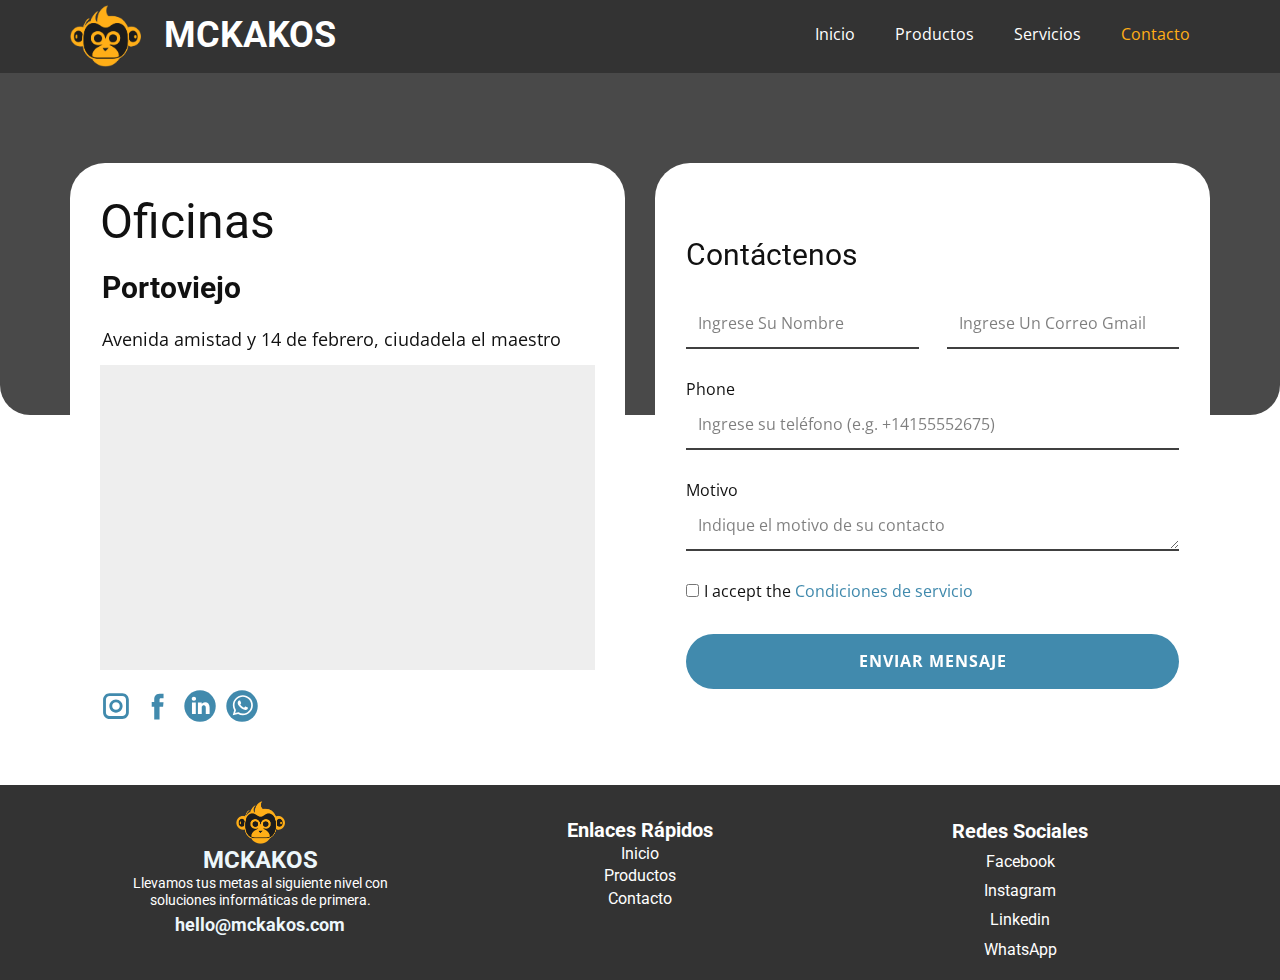
<file: Contacto.html>
<!DOCTYPE html>
<html style="font-size: 16px;" lang="es"><head>
    <meta name="viewport" content="width=device-width, initial-scale=1.0">
    <meta charset="utf-8">
    <meta name="keywords" content="​​​​MCKAKOS">
    <meta name="description" content="">
    <title>Contacto</title>
    <link rel="icon" type="image/x-icon" href="images/mc.ico"> 
    <link rel="stylesheet" href="mckakos.css" media="screen">
<link rel="stylesheet" href="Contacto.css" media="screen">
    <script class="u-script" type="text/javascript" src="jquery.js" defer=""></script>
    <script class="u-script" type="text/javascript" src="mckakos.js" defer=""></script>

    
    
    
    <link id="u-theme-google-font" rel="stylesheet" href="https://fonts.googleapis.com/css?family=Roboto:100,100i,300,300i,400,400i,500,500i,700,700i,900,900i|Open+Sans:300,300i,400,400i,500,500i,600,600i,700,700i,800,800i">
    <link id="u-page-google-font" rel="stylesheet" href="https://fonts.googleapis.com/css?family=Oswald:200,300,400,500,600,700">
    <script type="application/ld+json">{
		"@context": "http://schema.org",
		"@type": "Organization",
		"name": "Copia de pasantias mc"
}</script>
    <meta name="theme-color" content="#418aad">
    <meta property="og:title" content="Contacto">
    <meta property="og:type" content="website">
  <meta data-intl-tel-input-cdn-path="intlTelInput/"></head>
  <body data-path-to-root="./" data-include-products="false" class="u-body u-xl-mode" data-lang="es"><header class="u-clearfix u-grey-80 u-header u-sticky u-sticky-7f66 u-header" id="header"><div class="u-clearfix u-sheet u-sheet-1">
        <img class="u-image u-image-contain u-image-default u-image-1" src="images/mc.png" alt="" data-image-width="753" data-image-height="659">
        <h2 class="u-text u-text-default u-text-1"><b>MCKAKOS</b>
        </h2>
        <nav class="u-menu u-menu-one-level u-offcanvas u-menu-1">
          <div class="menu-collapse" style="font-size: 1rem; letter-spacing: 0px;">
            <a class="u-button-style u-custom-left-right-menu-spacing u-custom-padding-bottom u-custom-text-active-color u-custom-top-bottom-menu-spacing u-hamburger-link u-nav-link u-text-active-palette-1-base u-text-hover-palette-2-base u-hamburger-link-1" href="#">
              <svg class="u-svg-link" viewBox="0 0 24 24"><use xlink:href="#menu-hamburger"></use></svg>
              <svg class="u-svg-content" version="1.1" id="menu-hamburger" viewBox="0 0 16 16" x="0px" y="0px" xmlns:xlink="http://www.w3.org/1999/xlink" xmlns="http://www.w3.org/2000/svg"><g><rect y="1" width="16" height="2"></rect><rect y="7" width="16" height="2"></rect><rect y="13" width="16" height="2"></rect>
</g></svg>
            </a>
          </div>
          <div class="u-custom-menu u-nav-container">
            <ul class="u-nav u-unstyled u-nav-1"><li class="u-nav-item"><a class="u-button-style u-nav-link u-text-active-custom-color-2 u-text-hover-palette-2-base" href="./" style="padding: 10px 20px;">Inicio</a>
</li><li class="u-nav-item"><a class="u-button-style u-nav-link u-text-active-custom-color-2 u-text-hover-palette-2-base" href="Productos.html" style="padding: 10px 20px;">Productos</a>
</li><li class="u-nav-item"><a class="u-button-style u-nav-link u-text-active-custom-color-2 u-text-hover-palette-2-base" href="Servicios.html" style="padding: 10px 20px;">Servicios</a>
</li><li class="u-nav-item"><a class="u-button-style u-nav-link u-text-active-custom-color-2 u-text-hover-palette-2-base" href="Contacto.html" style="padding: 10px 20px;">Contacto</a>
</li></ul>
          </div>
          <div class="u-custom-menu u-nav-container-collapse">
            <div class="u-black u-container-style u-inner-container-layout u-opacity u-opacity-95 u-sidenav">
              <div class="u-inner-container-layout u-sidenav-overflow">
                <div class="u-menu-close"></div>
                <ul class="u-align-center u-nav u-popupmenu-items u-unstyled u-nav-2"><li class="u-nav-item"><a class="u-button-style u-nav-link" href="./">Inicio</a>
</li><li class="u-nav-item"><a class="u-button-style u-nav-link" href="Productos.html">Productos</a>
</li><li class="u-nav-item"><a class="u-button-style u-nav-link" href="Servicios.html">Servicios</a>
</li><li class="u-nav-item"><a class="u-button-style u-nav-link" href="Contacto.html">Contacto</a>
</li></ul>
              </div>
            </div>
            <div class="u-black u-menu-overlay u-opacity u-opacity-70"></div>
          </div>
        </nav>
      </div></header>
    <section class="u-clearfix u-container-align-center u-white u-section-1" id="sec-65b5" data-image-width="1500" data-image-height="1071">
      <div class="u-custom-color-1 u-expanded-width u-radius u-shape u-shape-round u-shape-1"></div>
      <div class="custom-expanded data-layout-selected u-clearfix u-gutter-30 u-layout-wrap u-layout-wrap-1">
        <div class="u-layout">
          <div class="u-layout-row">
            <div class="u-align-left u-container-align-left u-container-style u-layout-cell u-radius u-shape-round u-size-30 u-white u-layout-cell-1" data-animation-name="customAnimationIn" data-animation-duration="1500" data-animation-delay="200">
              <div class="u-container-layout u-container-layout-1">
                <h3 class="u-align-left u-text u-text-default u-text-1">Oficinas</h3>
                <div class="custom-expanded u-layout-grid u-list u-list-1">
                  <div class="u-repeater u-repeater-1">
                    <div class="u-container-align-left u-container-style u-list-item u-repeater-item">
                      <div class="u-container-layout u-similar-container u-valign-bottom u-container-layout-2">
                        <h6 class="u-align-left u-text u-text-default u-text-2">Portoviejo</h6>
                        <p class="u-align-left u-text u-text-default u-text-3"> Avenida amistad y 14 de febrero, ciudadela&nbsp;el&nbsp;maestro&nbsp;<br>
                        </p>
                      </div>
                    </div>
                  </div>
                </div>
                <div class="u-expanded-width u-grey-light-2 u-map u-map-1">
                  <div class="embed-responsive">
                    <iframe class="embed-responsive-item" src="https://maps.google.com/maps?output=embed&amp;key=https://maps.app.goo.gl/UtaLRF2LTBC8VHTr7&amp;q=1%C2%B002'05.9%22S%2080%C2%B027'58.6%22W&amp;z=15&amp;t=m" data-map="[base64]"></iframe>
                  </div>
                </div>
                <div class="u-social-icons u-spacing-10 u-social-icons-1">
                  <a class="u-social-url" title="instagram" target="_blank" href="https://www.instagram.com/mckakos_sas?igsh=MXUxZXloNWVnY2gyeA==">
                    <span class="u-icon u-social-icon u-social-instagram u-text-palette-1-base u-icon-1"><svg class="u-svg-link" preserveAspectRatio="xMidYMin slice" viewBox="0 0 112 112" style=""><use xlink:href="#svg-000e"></use></svg><svg class="u-svg-content" viewBox="0 0 112 112" x="0" y="0" id="svg-000e"><path fill="currentColor" d="M55.9,32.9c-12.8,0-23.2,10.4-23.2,23.2s10.4,23.2,23.2,23.2s23.2-10.4,23.2-23.2S68.7,32.9,55.9,32.9z
	 M55.9,69.4c-7.4,0-13.3-6-13.3-13.3c-0.1-7.4,6-13.3,13.3-13.3s13.3,6,13.3,13.3C69.3,63.5,63.3,69.4,55.9,69.4z"></path><path fill="currentColor" d="M78.2,11H33.5C21,11,10.8,21.3,10.8,33.7v44.7c0,12.6,10.2,22.8,22.7,22.8h44.7c12.6,0,22.7-10.2,22.7-22.7
	V33.7C100.8,21.1,90.6,11,78.2,11z M91,78.4c0,7.1-5.8,12.8-12.8,12.8H33.5c-7.1,0-12.8-5.8-12.8-12.8V33.7
	c0-7.1,5.8-12.8,12.8-12.8h44.7c7.1,0,12.8,5.8,12.8,12.8V78.4z"></path></svg></span>
                  </a>
                  <a class="u-social-url" title="facebook" target="_blank" href="https://m.facebook.com/@mckakosmanabi/?wtsid=rdr_0As21yuRJSAgSSk5o&amp;hr=1">
                    <span class="u-icon u-social-facebook u-social-icon u-text-palette-1-base u-icon-2"><svg class="u-svg-link" preserveAspectRatio="xMidYMin slice" viewBox="0 0 112 112" style=""><use xlink:href="#svg-7ee6"></use></svg><svg class="u-svg-content" viewBox="0 0 112 112" x="0" y="0" id="svg-7ee6"><path fill="currentColor" d="M75.5,28.8H65.4c-1.5,0-4,0.9-4,4.3v9.4h13.9l-1.5,15.8H61.4v45.1H42.8V58.3h-8.8V42.4h8.8V32.2
c0-7.4,3.4-18.8,18.8-18.8h13.8v15.4H75.5z"></path></svg></span>
                  </a>
                  <a class="u-social-url" target="_blank" data-type="LinkedIn" title="LinkedIn" href="https://www.linkedin.com/company/mckakos?originalSubdomain=ec">
                    <span class="u-icon u-social-icon u-social-linkedin u-text-palette-1-base u-icon-3"><svg class="u-svg-link" preserveAspectRatio="xMidYMin slice" viewBox="0 0 112 112" style=""><use xlink:href="#svg-1648"></use></svg><svg class="u-svg-content" viewBox="0 0 112 112" x="0" y="0" id="svg-1648"><circle fill="currentColor" cx="56.1" cy="56.1" r="55"></circle><path fill="#FFFFFF" d="M41.3,83.7H27.9V43.4h13.4V83.7z M34.6,37.9L34.6,37.9c-4.6,0-7.5-3.1-7.5-7c0-4,3-7,7.6-7s7.4,3,7.5,7
      C42.2,34.8,39.2,37.9,34.6,37.9z M89.6,83.7H76.2V62.2c0-5.4-1.9-9.1-6.8-9.1c-3.7,0-5.9,2.5-6.9,4.9c-0.4,0.9-0.4,2.1-0.4,3.3v22.5
      H48.7c0,0,0.2-36.5,0-40.3h13.4v5.7c1.8-2.7,5-6.7,12.1-6.7c8.8,0,15.4,5.8,15.4,18.1V83.7z"></path></svg></span>
                  </a>
                  <a class="u-social-url" target="_blank" data-type="Whatsapp" title="Whatsapp" href="https://wa.me/593992919399">
                    <span class="u-icon u-social-icon u-social-whatsapp u-text-palette-1-base u-icon-4"><svg class="u-svg-link" preserveAspectRatio="xMidYMin slice" viewBox="0 0 112 112" style=""><use xlink:href="#svg-d82f"></use></svg><svg class="u-svg-content" viewBox="0 0 112 112" x="0" y="0" id="svg-d82f"><circle fill="currentColor" cx="56.1" cy="56.1" r="55"></circle><path fill="#FFFFFF" d="M83.8,28.3C77.2,21.7,68.4,18,59,18c-19.3,0-35.1,15.7-35.1,35.1c0,6.2,1.6,12.2,4.7,17.5l-5,18.2L42.2,84
	c5.1,2.8,10.9,4.3,16.8,4.3h0l0,0c19.3,0,35.1-15.7,35.1-35.1C94.1,43.8,90.5,35,83.8,28.3 M59,82.3L59,82.3
	c-5.2,0-10.4-1.4-14.9-4.1l-1.1-0.6l-11,2.9L35,69.8l-0.7-1.1c-2.9-4.6-4.5-10-4.5-15.5C29.8,37,42.9,24,59,24
	c7.8,0,15.1,3,20.6,8.6c5.5,5.5,8.5,12.8,8.5,20.6C88.2,69.2,75.1,82.3,59,82.3 M75,60.5c-0.9-0.4-5.2-2.6-6-2.9
	c-0.8-0.3-1.4-0.4-2,0.4s-2.3,2.9-2.8,3.4c-0.5,0.6-1,0.7-1.9,0.2c-0.9-0.4-3.7-1.4-7.1-4.4c-2.6-2.3-4.4-5.2-4.9-6.1
	c-0.5-0.9-0.1-1.4,0.4-1.8c0.4-0.4,0.9-1,1.3-1.5c0.4-0.5,0.6-0.9,0.9-1.5c0.3-0.6,0.1-1.1-0.1-1.5c-0.2-0.4-2-4.8-2.7-6.5
	c-0.7-1.7-1.4-1.5-2-1.5c-0.5,0-1.1,0-1.7,0c-0.6,0-1.5,0.2-2.3,1.1c-0.8,0.9-3.1,3-3.1,7.3c0,4.3,3.1,8.5,3.6,9.1
	c0.4,0.6,6.2,9.4,15,13.2c2.1,0.9,3.7,1.4,5,1.8c2.1,0.7,4,0.6,5.5,0.3c1.7-0.3,5.2-2.1,5.9-4.2c0.7-2,0.7-3.8,0.5-4.2
	C76.5,61.1,75.9,60.9,75,60.5"></path></svg></span>
                  </a>
                </div>
              </div>
            </div>
            <div class="u-align-center u-container-align-center u-container-style u-layout-cell u-radius u-shape-round u-size-30 u-white u-layout-cell-2" data-animation-name="customAnimationIn" data-animation-duration="1500" data-animation-delay="200" data-animation-direction="">
              <div class="u-container-layout u-container-layout-3">
                <div class="u-align-left u-form u-form-1">
                  <form action="https://forms.nicepagesrv.com/v2/form/process" class="u-clearfix u-form-spacing-28 u-form-vertical u-inner-form" style="padding: 0px;" source="email" name="form">
                    <h3 class="u-form-group u-form-text u-text u-text-4">Contáctenos</h3>
                    <div class="u-form-group u-form-name u-form-partition-factor-2">
                      <label for="name-5a14" class="u-form-control-hidden u-label">Name</label>
                      <input type="text" placeholder="Ingrese Su Nombre" id="name-5a14" name="name" class="u-border-2 u-border-grey-75 u-border-no-left u-border-no-right u-border-no-top u-input u-input-rectangle" required="">
                    </div>
                    <div class="u-form-email u-form-group u-form-partition-factor-2">
                      <label for="email-5a14" class="u-form-control-hidden u-label">Email</label>
                      <input type="email" placeholder="Ingrese Un Correo Gmail" id="email-5a14" name="email" class="u-border-2 u-border-grey-75 u-border-no-left u-border-no-right u-border-no-top u-input u-input-rectangle" required="">
                    </div>
                    <div class="u-form-group u-form-phone u-form-group-4">
                      <label for="phone-838e" class="u-label">Phone</label>
                      <input type="tel" pattern="\+?\d{0,3}[\s\(\-]?([0-9]{2,3})[\s\)\-]?([\s\-]?)([0-9]{3})[\s\-]?([0-9]{2})[\s\-]?([0-9]{2})" placeholder="Ingrese su teléfono (e.g. +14155552675)" id="phone-838e" name="phone" class="u-border-2 u-border-grey-75 u-border-no-left u-border-no-right u-border-no-top u-input u-input-rectangle" required="">
                    </div>
                    <div class="u-form-group u-form-message">
                      <label for="message-5a14" class="u-label">Motivo</label>
                      <textarea placeholder="Indique el motivo de su contacto" rows="1" cols="50" id="message-5a14" name="message" class="u-border-2 u-border-grey-75 u-border-no-left u-border-no-right u-border-no-top u-input u-input-rectangle" required=""></textarea>
                    </div>
                    <div class="u-form-agree u-form-group">
                      <label class="u-field-label" style=""></label>
                      <input type="checkbox" id="agree-5f06" name="agree" class="u-agree-checkbox u-field-input" required="">
                      <label for="agree-5f06" class="u-agree-label u-field-label">I accept the <a class="u-active-none u-border-none u-btn u-button-link u-button-style u-hover-none u-none u-text-palette-1-base u-btn-1" href="#">Condiciones de servicio</a>
                      </label>
                    </div>
                    <div class="u-align-left u-form-group u-form-submit">
                      <a href="#" class="u-active-black u-border-none u-btn u-btn-round u-btn-submit u-button-style u-hover-black u-palette-1-base u-radius-50 u-btn-2">Enviar mensaje</a>
                      <input type="submit" value="submit" class="u-form-control-hidden">
                    </div>
                    <div class="u-form-send-message u-form-send-success"> Thank you! Your message has been sent. </div>
                    <div class="u-form-send-error u-form-send-message"> Unable to send your message. Please fix errors then try again. </div>
                    <input type="hidden" value="" name="recaptchaResponse">
                    <input type="hidden" name="formServices" value="">
                  </form>
                </div>
              </div>
            </div>
          </div>
        </div>
      </div>
    </section>
    
    
    
    <footer class="u-clearfix u-footer u-grey-80" id="footer"><div class="u-clearfix u-sheet u-valign-middle-lg u-valign-middle-md u-valign-middle-sm u-valign-middle-xl u-sheet-1">
      <div class="data-layout-selected u-clearfix u-expanded-width u-layout-wrap u-layout-wrap-1">
        <div class="u-layout">
          <div class="u-layout-row">
            <div class="u-container-style u-layout-cell u-left-cell u-size-20 u-layout-cell-1">
              <div class="u-container-layout u-container-layout-1">
                <img class="u-image u-image-contain u-image-default u-image-1" src="images/mc.png" alt="" data-image-width="753" data-image-height="659">
                <h1 class="u-align-center u-custom-font u-heading-font u-text u-text-1"> MCKAKOS</h1>
                <h4 class="u-align-center u-text u-text-2"> Llevamos tus metas al siguiente nivel con soluciones informáticas de​ primera. </h4>
                <h1 class="u-align-center u-custom-font u-heading-font u-text u-text-default u-text-3"> hello@mckakos.com</h1>
              </div>
            </div>
            <div class="u-container-style u-layout-cell u-size-20 u-layout-cell-2">
              <div class="u-container-layout u-container-layout-2">
                <p class="u-align-center u-custom-font u-heading-font u-text u-text-4"> Enlaces Rápi​dos </p>
                <h4 class="u-align-center u-text u-text-5">
                  <a class="u-active-none u-border-none u-btn u-button-link u-button-style u-hover-none u-none u-text-white u-btn-1" href="./" data-page-id="278213445" title="Inicio"> Inicio</a>
                </h4>
                <h4 class="u-align-center u-text u-text-6">
                  <a class="u-active-none u-border-none u-btn u-button-link u-button-style u-hover-none u-none u-text-white u-btn-2" href="Productos.html" data-page-id="656216629" title="Productos">Productos</a>
                </h4>
                <h4 class="u-align-center u-text u-text-7">
                  <a class="u-active-none u-border-none u-btn u-button-link u-button-style u-hover-none u-none u-text-white u-btn-3" href="Contacto.html" data-page-id="261606028" title="Contacto">Contacto</a>
                </h4>
              </div>
            </div>
            <div class="u-container-style u-layout-cell u-shape-rectangle u-size-20 u-layout-cell-3">
              <div class="u-container-layout u-container-layout-3">
                <p class="u-align-center u-custom-font u-heading-font u-text u-text-8"> Redes Sociales </p>

                <h4 class="u-align-center u-text u-text-10">
                  <a class="u-active-none u-border-none u-btn u-button-link u-button-style u-hover-none u-none u-text-white u-btn-4" href="http://www.facebook.com/mckakosmanabi/" title="http://www.facebook.com/mckakosmanabi/" target="_blank"> Facebook</a>
                </h4>
                <h4 class="u-align-center u-text u-text-10">
                  <a class="u-active-none u-border-none u-btn u-button-link u-button-style u-hover-none u-none u-text-white u-btn-5" href="https://www.instagram.com/mckakos_sas/" title="https://www.instagram.com/mckakos_sas/" target="_blank">&nbsp;​Instagram&nbsp; </a>
                </h4>
                <h4 class="u-align-center u-text u-text-10">
                  <a class="u-active-none u-border-none u-btn u-button-link u-button-style u-hover-none u-none u-text-white u-btn-6" href="https://www.linkedin.com/company/mckakos/about/" title="Linkedin" target="_blank">Linkedin</a>
                </h4>
                <h4 class="u-align-center u-text u-text-10">
                  <a class="u-active-none u-border-none u-btn u-button-link u-button-style u-hover-none u-none u-text-white u-btn-7" href="https://wa.me/593992919399" title="WhatsApp" target="_blank">WhatsApp</a>
              </h4>
                </div>
            </div>
          </div>
        </div>
      </div>
    </div></footer>
  
</body></html>
</file>
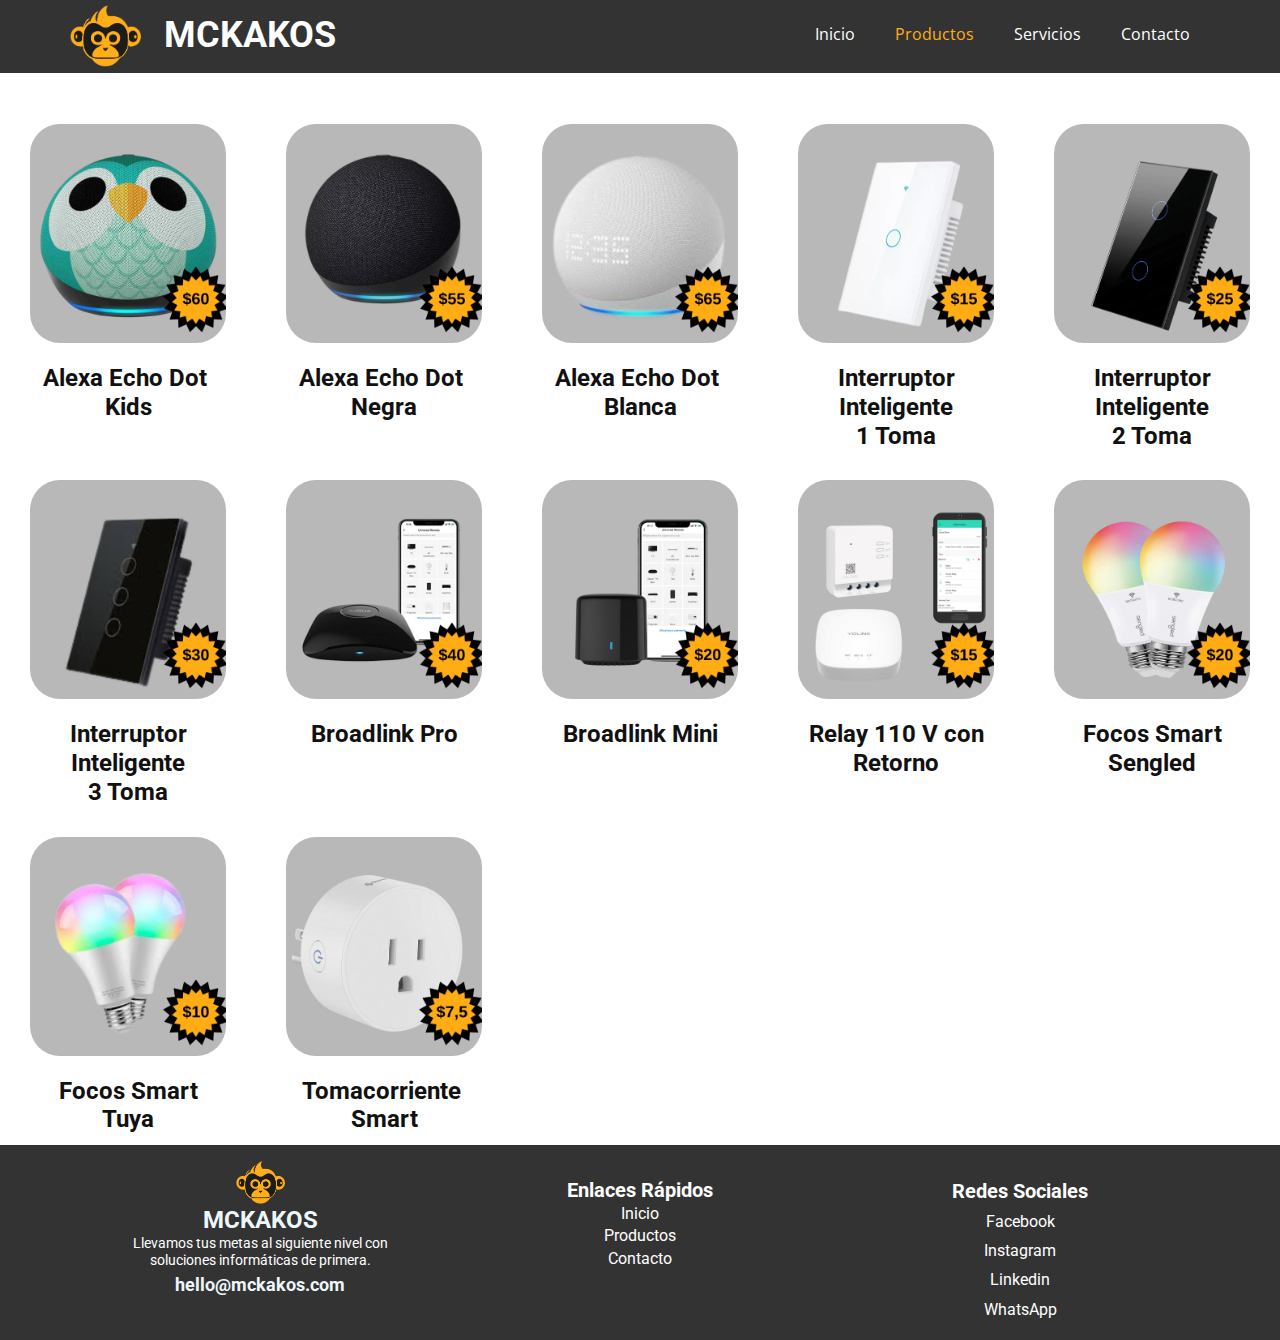
<file: Productos.html>
<!DOCTYPE html>
<html style="font-size: 16px;" lang="es"><head>
    <meta name="viewport" content="width=device-width, initial-scale=1.0">
    <meta charset="utf-8">
    <meta name="keywords" content="Sample Headline">
    <meta name="description" content="">
    <title>Productos</title>
    <link rel="icon" type="image/x-icon" href="images/mc.ico"> 
    <link rel="stylesheet" href="mckakos.css" media="screen">
<link rel="stylesheet" href="Productos.css" media="screen">
    <script class="u-script" type="text/javascript" src="jquery.js" defer=""></script>
    <script class="u-script" type="text/javascript" src="mckakos.js" defer=""></script>

    
    
    
    <link id="u-theme-google-font" rel="stylesheet" href="https://fonts.googleapis.com/css?family=Roboto:100,100i,300,300i,400,400i,500,500i,700,700i,900,900i|Open+Sans:300,300i,400,400i,500,500i,600,600i,700,700i,800,800i">
    <link id="u-page-google-font" rel="stylesheet" href="https://fonts.googleapis.com/css?family=Oswald:200,300,400,500,600,700">
    <script type="application/ld+json">{
		"@context": "http://schema.org",
		"@type": "Organization",
		"name": "Copia de pasantias mc"
}</script>
    <meta name="theme-color" content="#418aad">
    <meta property="og:title" content="Productos">
    <meta property="og:type" content="website">
  <meta data-intl-tel-input-cdn-path="intlTelInput/"></head>
  <body data-path-to-root="./" data-include-products="false" class="u-body u-xl-mode" data-lang="es"><header class="u-clearfix u-grey-80 u-header u-sticky u-sticky-7f66 u-header" id="header"><div class="u-clearfix u-sheet u-sheet-1">
        <img class="u-image u-image-contain u-image-default u-image-1" src="images/mc.png" alt="" data-image-width="753" data-image-height="659">
        <h2 class="u-text u-text-default u-text-1"><b>MCKAKOS</b>
        </h2>
        <nav class="u-menu u-menu-one-level u-offcanvas u-menu-1">
          <div class="menu-collapse" style="font-size: 1rem; letter-spacing: 0px;">
            <a class="u-button-style u-custom-left-right-menu-spacing u-custom-padding-bottom u-custom-text-active-color u-custom-top-bottom-menu-spacing u-hamburger-link u-nav-link u-text-active-palette-1-base u-text-hover-palette-2-base u-hamburger-link-1" href="#">
              <svg class="u-svg-link" viewBox="0 0 24 24"><use xlink:href="#menu-hamburger"></use></svg>
              <svg class="u-svg-content" version="1.1" id="menu-hamburger" viewBox="0 0 16 16" x="0px" y="0px" xmlns:xlink="http://www.w3.org/1999/xlink" xmlns="http://www.w3.org/2000/svg"><g><rect y="1" width="16" height="2"></rect><rect y="7" width="16" height="2"></rect><rect y="13" width="16" height="2"></rect>
</g></svg>
            </a>
          </div>
          <div class="u-custom-menu u-nav-container">
            <ul class="u-nav u-unstyled u-nav-1"><li class="u-nav-item"><a class="u-button-style u-nav-link u-text-active-custom-color-2 u-text-hover-palette-2-base" href="./" style="padding: 10px 20px;">Inicio</a>
</li><li class="u-nav-item"><a class="u-button-style u-nav-link u-text-active-custom-color-2 u-text-hover-palette-2-base" href="Productos.html" style="padding: 10px 20px;">Productos</a>
</li><li class="u-nav-item"><a class="u-button-style u-nav-link u-text-active-custom-color-2 u-text-hover-palette-2-base" href="Servicios.html" style="padding: 10px 20px;">Servicios</a>
</li><li class="u-nav-item"><a class="u-button-style u-nav-link u-text-active-custom-color-2 u-text-hover-palette-2-base" href="Contacto.html" style="padding: 10px 20px;">Contacto</a>
</li></ul>
          </div>
          <div class="u-custom-menu u-nav-container-collapse">
            <div class="u-black u-container-style u-inner-container-layout u-opacity u-opacity-95 u-sidenav">
              <div class="u-inner-container-layout u-sidenav-overflow">
                <div class="u-menu-close"></div>
                <ul class="u-align-center u-nav u-popupmenu-items u-unstyled u-nav-2"><li class="u-nav-item"><a class="u-button-style u-nav-link" href="./">Inicio</a>
</li><li class="u-nav-item"><a class="u-button-style u-nav-link" href="Productos.html">Productos</a>
</li><li class="u-nav-item"><a class="u-button-style u-nav-link" href="Servicios.html">Servicios</a>
</li><li class="u-nav-item"><a class="u-button-style u-nav-link" href="Contacto.html">Contacto</a>
</li></ul>
              </div>
            </div>
            <div class="u-black u-menu-overlay u-opacity u-opacity-70"></div>
          </div>
        </nav>
      </div></header>
    <section class="u-clearfix u-valign-middle-xs u-section-1" id="sec-e9f0">
      <div class="u-expanded-width u-list u-list-1">
        <div class="u-repeater u-repeater-1">
          <div class="u-container-style u-list-item u-repeater-item">
            <div class="u-container-layout u-similar-container u-container-layout-1">
              <img alt="" class="u-expanded-width u-image u-image-round u-radius u-image-1" data-image-width="1080" data-image-height="1080" src="images/SDF13.png">
              <h4 class="u-align-center u-text u-text-default u-text-1">Alexa Echo Dot&nbsp;<br>Kids 
              </h4>
            </div>
          </div>
          <div class="u-container-style u-list-item u-repeater-item">
            <div class="u-container-layout u-similar-container u-container-layout-2">
              <img alt="" class="u-expanded-width u-image u-image-round u-radius u-image-2" data-image-width="1080" data-image-height="1080" src="images/SDF31.png">
              <h4 class="u-align-center u-text u-text-default u-text-2"> Alexa Echo Dot&nbsp;<br>Negra 
              </h4>
            </div>
          </div>
          <div class="u-container-style u-list-item u-repeater-item">
            <div class="u-container-layout u-similar-container u-container-layout-3">
              <img alt="" class="u-expanded-width u-image u-image-round u-radius u-image-3" data-image-width="1080" data-image-height="1080" src="images/SDF21.png">
              <h4 class="u-align-center u-text u-text-default u-text-3"> Alexa Echo Dot&nbsp;<br>Blanca 
              </h4>
            </div>
          </div>
          <div class="u-container-style u-list-item u-repeater-item">
            <div class="u-container-layout u-similar-container u-container-layout-4">
              <img alt="" class="u-expanded-width u-image u-image-round u-radius u-image-4" data-image-width="1080" data-image-height="1080" src="images/SDF92.png">
              <h4 class="u-align-center u-text u-text-default u-text-4">Interruptor Inteligente<br>1 Toma
              </h4>
            </div>
          </div>
          <div class="u-container-style u-list-item u-repeater-item">
            <div class="u-container-layout u-similar-container u-container-layout-5">
              <img alt="" class="u-expanded-width u-image u-image-round u-radius u-image-5" data-image-width="1080" data-image-height="1080" src="images/SDF82.png">
              <h4 class="u-align-center u-text u-text-default u-text-5"> Interruptor Inteligente<br>2 Toma
              </h4>
            </div>
          </div>
          <div class="u-container-style u-list-item u-repeater-item">
            <div class="u-container-layout u-similar-container u-container-layout-6">
              <img alt="" class="u-expanded-width u-image u-image-round u-radius u-image-6" data-image-width="1080" data-image-height="1080" src="images/SDF71.png">
              <h4 class="u-align-center u-text u-text-default u-text-6"> Interruptor Inteligente<br>3 Toma
              </h4>
            </div>
          </div>
          <div class="u-container-style u-list-item u-repeater-item">
            <div class="u-container-layout u-similar-container u-container-layout-7">
              <img alt="" class="u-expanded-width u-image u-image-round u-radius u-image-7" data-image-width="1080" data-image-height="1080" src="images/SDF111.png">
              <h4 class="u-align-center u-text u-text-default u-text-7">Broadlink Pro</h4>
            </div>
          </div>
          <div class="u-container-style u-list-item u-repeater-item">
            <div class="u-container-layout u-similar-container u-container-layout-8">
              <img alt="" class="u-expanded-width u-image u-image-round u-radius u-image-8" data-image-width="1080" data-image-height="1080" src="images/SDF122.png">
              <h4 class="u-align-center u-text u-text-default u-text-8"> Broadlink Mini</h4>
            </div>
          </div>
          <div class="u-container-style u-list-item u-repeater-item">
            <div class="u-container-layout u-similar-container u-container-layout-9">
              <img alt="" class="u-expanded-width u-image u-image-round u-radius u-image-9" data-image-width="1080" data-image-height="1080" src="images/SDF62.png">
              <h4 class="u-align-center u-text u-text-default u-text-9">Relay 110 V con Retorno</h4>
            </div>
          </div>
          <div class="u-container-style u-list-item u-repeater-item">
            <div class="u-container-layout u-similar-container u-container-layout-10">
              <img alt="" class="u-expanded-width u-image u-image-round u-radius u-image-10" data-image-width="1080" data-image-height="1080" src="images/SDF51.png">
              <h4 class="u-align-center u-text u-text-default u-text-10"> Focos Smart<br>Sengled
              </h4>
            </div>
          </div>
          <div class="u-container-style u-list-item u-repeater-item">
            <div class="u-container-layout u-similar-container u-container-layout-11">
              <img alt="" class="u-expanded-width u-image u-image-round u-radius u-image-11" data-image-width="1080" data-image-height="1080" src="images/SDF41.png">
              <h4 class="u-align-center u-text u-text-default u-text-11">Focos Smart<br>Tuya
              </h4>
            </div>
          </div>
          <div class="u-container-style u-list-item u-repeater-item">
            <div class="u-container-layout u-similar-container u-container-layout-12">
              <img alt="" class="u-expanded-width u-image u-image-round u-radius u-image-12" data-image-width="1080" data-image-height="1080" src="images/SDF102.png">
              <h4 class="u-align-center u-text u-text-default u-text-12">Tomacorriente&nbsp;<br>Smart
              </h4>
            </div>
          </div>
        </div>
      </div>
    </section>
    
    
    
    <footer class="u-clearfix u-footer u-grey-80" id="footer"><div class="u-clearfix u-sheet u-valign-middle-lg u-valign-middle-md u-valign-middle-sm u-valign-middle-xl u-sheet-1">
      <div class="data-layout-selected u-clearfix u-expanded-width u-layout-wrap u-layout-wrap-1">
        <div class="u-layout">
          <div class="u-layout-row">
            <div class="u-container-style u-layout-cell u-left-cell u-size-20 u-layout-cell-1">
              <div class="u-container-layout u-container-layout-1">
                <img class="u-image u-image-contain u-image-default u-image-1" src="images/mc.png" alt="" data-image-width="753" data-image-height="659">
                <h1 class="u-align-center u-custom-font u-heading-font u-text u-text-1"> MCKAKOS</h1>
                <h4 class="u-align-center u-text u-text-2"> Llevamos tus metas al siguiente nivel con soluciones informáticas de​ primera. </h4>
                <h1 class="u-align-center u-custom-font u-heading-font u-text u-text-default u-text-3"> hello@mckakos.com</h1>
              </div>
            </div>
            <div class="u-container-style u-layout-cell u-size-20 u-layout-cell-2">
              <div class="u-container-layout u-container-layout-2">
                <p class="u-align-center u-custom-font u-heading-font u-text u-text-4"> Enlaces Rápi​dos </p>
                <h4 class="u-align-center u-text u-text-5">
                  <a class="u-active-none u-border-none u-btn u-button-link u-button-style u-hover-none u-none u-text-white u-btn-1" href="./" data-page-id="278213445" title="Inicio"> Inicio</a>
                </h4>
                <h4 class="u-align-center u-text u-text-6">
                  <a class="u-active-none u-border-none u-btn u-button-link u-button-style u-hover-none u-none u-text-white u-btn-2" href="Productos.html" data-page-id="656216629" title="Productos">Productos</a>
                </h4>
                <h4 class="u-align-center u-text u-text-7">
                  <a class="u-active-none u-border-none u-btn u-button-link u-button-style u-hover-none u-none u-text-white u-btn-3" href="Contacto.html" data-page-id="261606028" title="Contacto">Contacto</a>
                </h4>
              </div>
            </div>
            <div class="u-container-style u-layout-cell u-shape-rectangle u-size-20 u-layout-cell-3">
              <div class="u-container-layout u-container-layout-3">
                <p class="u-align-center u-custom-font u-heading-font u-text u-text-8"> Redes Sociales </p>

                <h4 class="u-align-center u-text u-text-10">
                  <a class="u-active-none u-border-none u-btn u-button-link u-button-style u-hover-none u-none u-text-white u-btn-4" href="http://www.facebook.com/mckakosmanabi/" title="http://www.facebook.com/mckakosmanabi/" target="_blank"> Facebook</a>
                </h4>
                <h4 class="u-align-center u-text u-text-10">
                  <a class="u-active-none u-border-none u-btn u-button-link u-button-style u-hover-none u-none u-text-white u-btn-5" href="https://www.instagram.com/mckakos_sas/" title="https://www.instagram.com/mckakos_sas/" target="_blank">&nbsp;​Instagram&nbsp; </a>
                </h4>
                <h4 class="u-align-center u-text u-text-10">
                  <a class="u-active-none u-border-none u-btn u-button-link u-button-style u-hover-none u-none u-text-white u-btn-6" href="https://www.linkedin.com/company/mckakos/about/" title="Linkedin" target="_blank">Linkedin</a>
                </h4>
                <h4 class="u-align-center u-text u-text-10">
                  <a class="u-active-none u-border-none u-btn u-button-link u-button-style u-hover-none u-none u-text-white u-btn-7" href="https://wa.me/593992919399" title="WhatsApp" target="_blank">WhatsApp</a>
              </h4>
                </div>
            </div>
          </div>
        </div>
      </div>
    </div></footer>
  
</body></html>
</file>
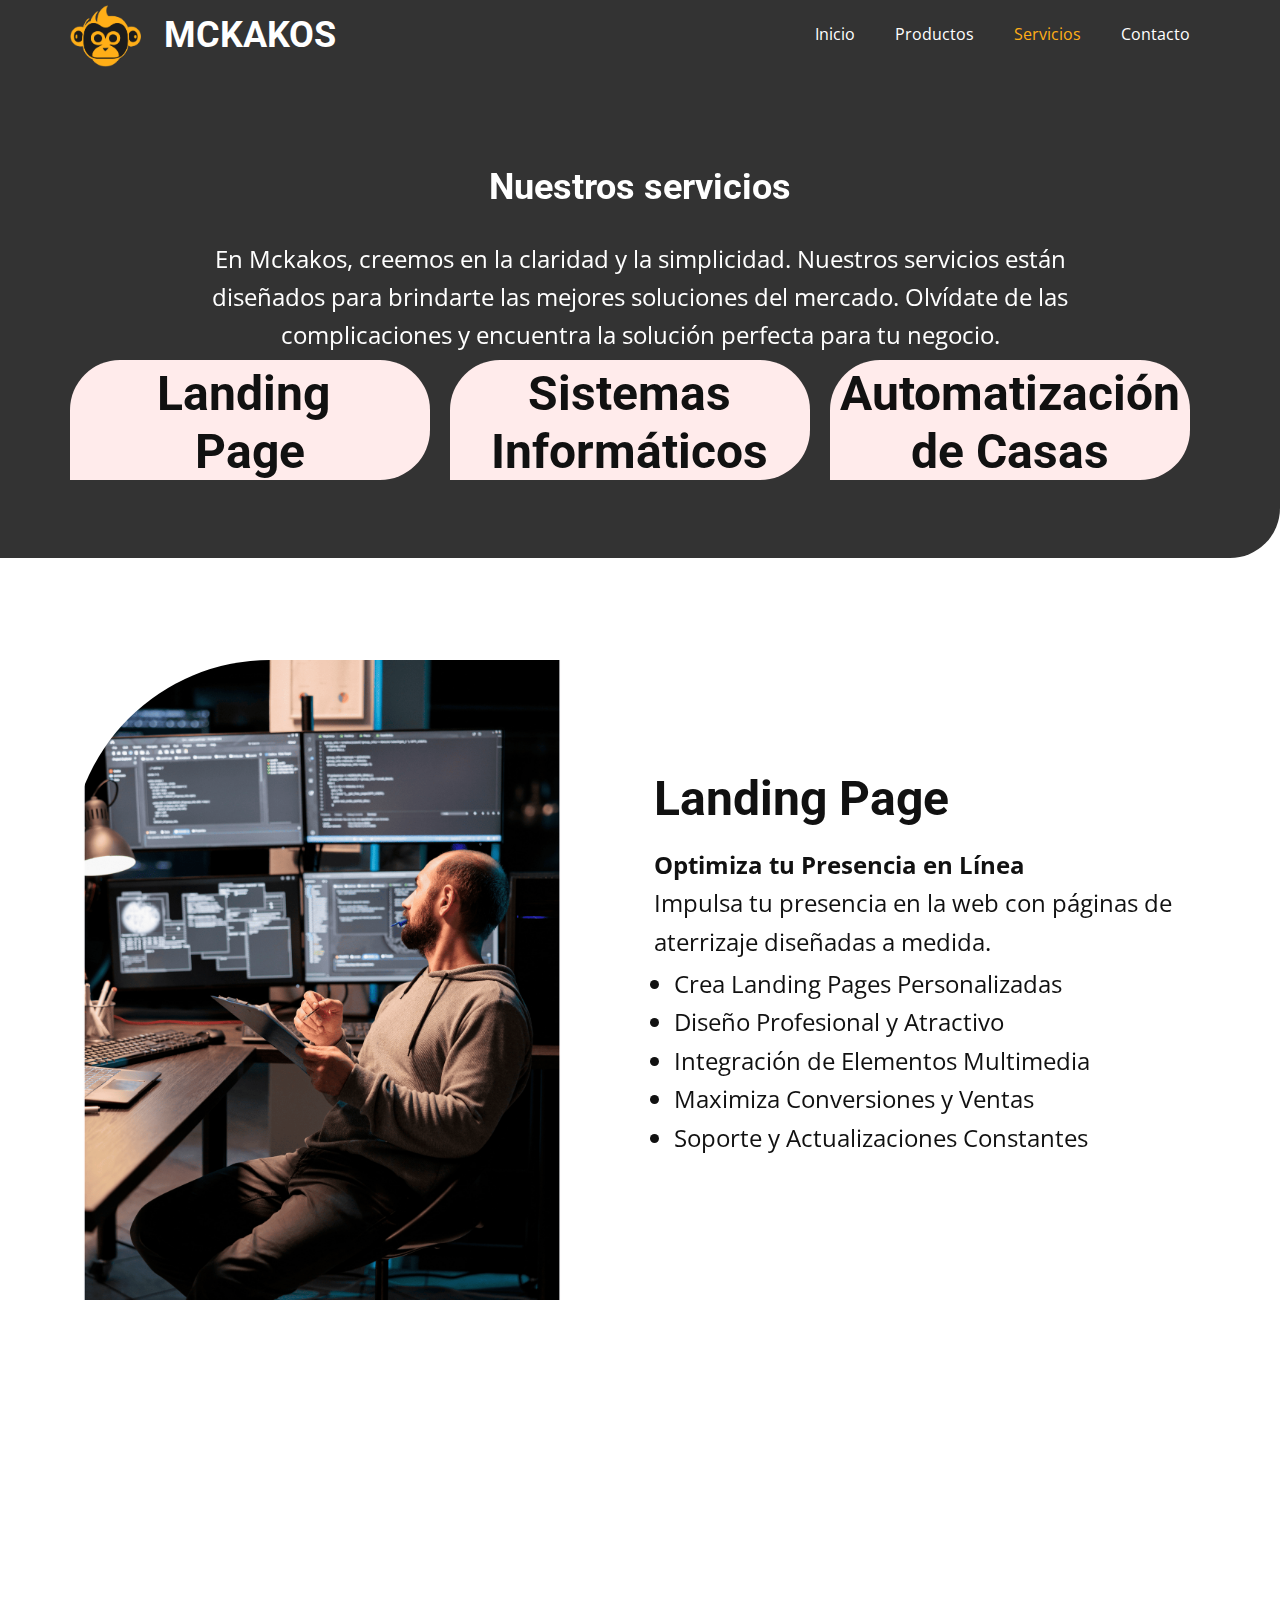
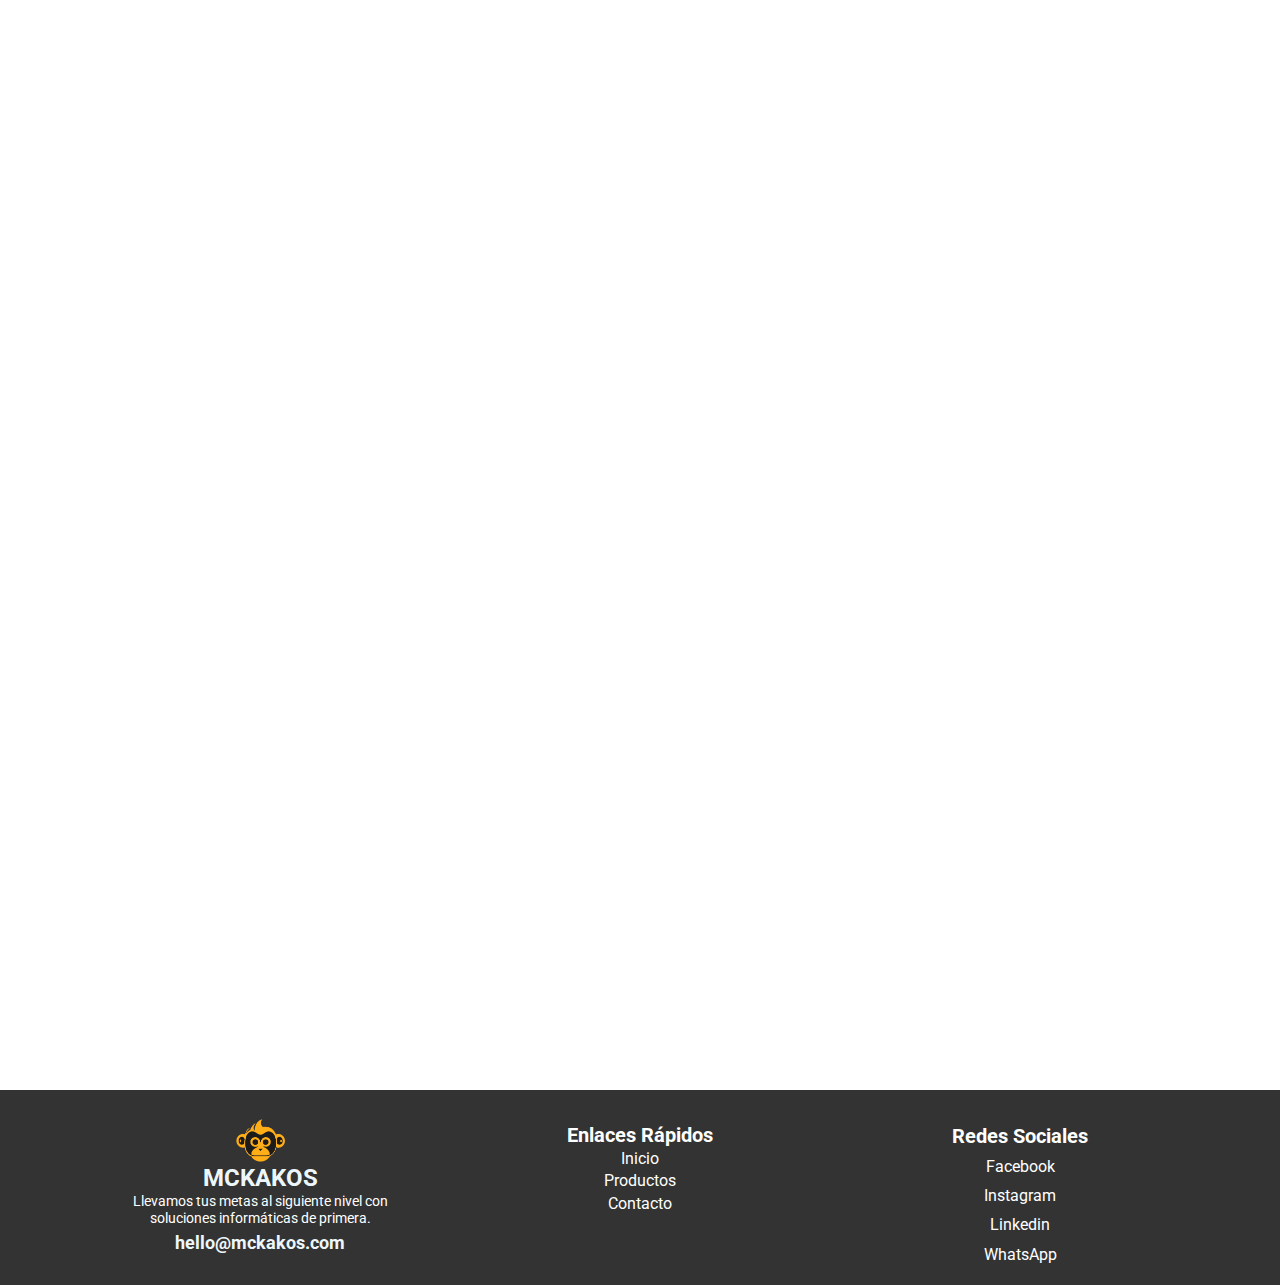
<file: Servicios.html>
<!DOCTYPE html>
<html style="font-size: 16px;" lang="es"><head>
    <meta name="viewport" content="width=device-width, initial-scale=1.0">
    <meta charset="utf-8">
    <meta name="keywords" content="​Transform your health with personalized nutrition plans, ​How It Works, ​90 Day Body &amp;amp; Mind Transformation Program, ​I’m ​Saundra Miers,a nutrition consultant, ​Solution In Easy Steps Successful life, How to Cook Healthy, ​What People Say?, ​The core of my work, ​Be healthy, enjoy life!">
    <meta name="description" content="">
    <title>Servicios</title>
    <link rel="icon" type="image/x-icon" href="images/mc.ico"> 
    <link rel="stylesheet" href="mckakos.css" media="screen">
<link rel="stylesheet" href="Servicios.css" media="screen">
    <script class="u-script" type="text/javascript" src="jquery.js" defer=""></script>
    <script class="u-script" type="text/javascript" src="mckakos.js" defer=""></script>

    
    
    
    
    
    
    <link id="u-theme-google-font" rel="stylesheet" href="https://fonts.googleapis.com/css?family=Roboto:100,100i,300,300i,400,400i,500,500i,700,700i,900,900i|Open+Sans:300,300i,400,400i,500,500i,600,600i,700,700i,800,800i">
    <link id="u-page-google-font" rel="stylesheet" href="https://fonts.googleapis.com/css?family=Oswald:200,300,400,500,600,700">
    <script type="application/ld+json">{
		"@context": "http://schema.org",
		"@type": "Organization",
		"name": "Copia de pasantias mc"
}</script>
    <meta name="theme-color" content="#418aad">
    <meta property="og:title" content="Servicios">
    <meta property="og:type" content="website">
  <meta data-intl-tel-input-cdn-path="intlTelInput/"></head>
  <body data-path-to-root="./" data-include-products="false" class="u-body u-xl-mode" data-lang="es"><header class="u-clearfix u-grey-80 u-header u-sticky u-sticky-7f66 u-header" id="header"><div class="u-clearfix u-sheet u-sheet-1">
        <img class="u-image u-image-contain u-image-default u-image-1" src="images/mc.png" alt="" data-image-width="753" data-image-height="659">
        <h2 class="u-text u-text-default u-text-1"><b>MCKAKOS</b>
        </h2>
        <nav class="u-menu u-menu-one-level u-offcanvas u-menu-1">
          <div class="menu-collapse" style="font-size: 1rem; letter-spacing: 0px;">
            <a class="u-button-style u-custom-left-right-menu-spacing u-custom-padding-bottom u-custom-text-active-color u-custom-top-bottom-menu-spacing u-hamburger-link u-nav-link u-text-active-palette-1-base u-text-hover-palette-2-base u-hamburger-link-1" href="#">
              <svg class="u-svg-link" viewBox="0 0 24 24"><use xlink:href="#menu-hamburger"></use></svg>
              <svg class="u-svg-content" version="1.1" id="menu-hamburger" viewBox="0 0 16 16" x="0px" y="0px" xmlns:xlink="http://www.w3.org/1999/xlink" xmlns="http://www.w3.org/2000/svg"><g><rect y="1" width="16" height="2"></rect><rect y="7" width="16" height="2"></rect><rect y="13" width="16" height="2"></rect>
</g></svg>
            </a>
          </div>
          <div class="u-custom-menu u-nav-container">
            <ul class="u-nav u-unstyled u-nav-1"><li class="u-nav-item"><a class="u-button-style u-nav-link u-text-active-custom-color-2 u-text-hover-palette-2-base" href="./" style="padding: 10px 20px;">Inicio</a>
</li><li class="u-nav-item"><a class="u-button-style u-nav-link u-text-active-custom-color-2 u-text-hover-palette-2-base" href="Productos.html" style="padding: 10px 20px;">Productos</a>
</li><li class="u-nav-item"><a class="u-button-style u-nav-link u-text-active-custom-color-2 u-text-hover-palette-2-base" href="Servicios.html" style="padding: 10px 20px;">Servicios</a>
</li><li class="u-nav-item"><a class="u-button-style u-nav-link u-text-active-custom-color-2 u-text-hover-palette-2-base" href="Contacto.html" style="padding: 10px 20px;">Contacto</a>
</li></ul>
          </div>
          <div class="u-custom-menu u-nav-container-collapse">
            <div class="u-black u-container-style u-inner-container-layout u-opacity u-opacity-95 u-sidenav">
              <div class="u-inner-container-layout u-sidenav-overflow">
                <div class="u-menu-close"></div>
                <ul class="u-align-center u-nav u-popupmenu-items u-unstyled u-nav-2"><li class="u-nav-item"><a class="u-button-style u-nav-link" href="./">Inicio</a>
</li><li class="u-nav-item"><a class="u-button-style u-nav-link" href="Productos.html">Productos</a>
</li><li class="u-nav-item"><a class="u-button-style u-nav-link" href="Servicios.html">Servicios</a>
</li><li class="u-nav-item"><a class="u-button-style u-nav-link" href="Contacto.html">Contacto</a>
</li></ul>
              </div>
            </div>
            <div class="u-black u-menu-overlay u-opacity u-opacity-70"></div>
          </div>
        </nav>
      </div></header>
    <section class="u-clearfix u-section-1" id="carousel_a808">
      <div class="u-container-style u-expanded-width u-grey-80 u-group u-radius u-shape-round u-group-1" data-animation-name="flipIn" data-animation-duration="1500" data-animation-delay="0" data-animation-direction="X">
        <div class="u-container-layout u-valign-top-sm u-valign-top-xs u-container-layout-1">
          <h2 class="u-align-center u-text u-text-default-md u-text-default-sm u-text-default-xs u-text-1"><b>Nuestros servicios</b>
          </h2>
          <p class="u-align-center u-text u-text-2"> En
Mckakos, creemos en la claridad y la simplicidad. Nuestros servicios están
diseñados para brindarte las mejores soluciones del mercado. Olvídate de las
complicaciones y encuentra la solución perfecta para tu negocio. <br>
          </p>
        </div>
      </div>
      <div class="u-list u-list-1">
        <div class="u-repeater u-repeater-1">
          <div class="u-container-style u-list-item u-palette-2-light-3 u-radius u-repeater-item u-shape-round u-list-item-1" data-animation-name="customAnimationIn" data-animation-duration="1500" data-animation-delay="500">
            <div class="u-container-layout u-similar-container u-container-layout-2">
              <h3 class="u-align-center u-text u-text-3"><b>Landing&nbsp;<br>Page</b>
              </h3>
            </div>
          </div>
          <div class="u-container-style u-list-item u-palette-2-light-3 u-radius u-repeater-item u-shape-round u-list-item-1" data-animation-name="customAnimationIn" data-animation-duration="1500" data-animation-delay="500">
            <div class="u-container-layout u-similar-container u-container-layout-2">
              <h3 class="u-align-center u-text u-text-3"><b>Sistemas Informáticos</b>
              </h3>
            </div>
          </div>
          <div class="u-container-style u-list-item u-palette-2-light-3 u-radius u-repeater-item u-shape-round u-list-item-1" data-animation-name="customAnimationIn" data-animation-duration="1500" data-animation-delay="500">
            <div class="u-container-layout u-similar-container u-container-layout-2">
              <h3 class="u-align-center u-text u-text-3"><b>Automatización de Casas</b>
              </h3>
            </div>
          </div>
        </div>
      </div>
    </section>
    <section class="u-clearfix u-container-align-center u-section-2" id="sec-7292">
      <div class="u-clearfix u-sheet u-valign-bottom u-sheet-1">
        <div class="data-layout-selected u-clearfix u-expanded-width u-layout-wrap u-layout-wrap-1">
          <div class="u-layout">
            <div class="u-layout-row">
              <div class="u-container-style u-layout-cell u-radius u-shape-round u-size-30 u-layout-cell-1">
                <div class="u-container-layout u-valign-top u-container-layout-1">
                  <img class="custom-expanded u-image u-image-round u-radius u-image-1" src="images/akumanoborrar.png" alt="" data-image-width="1414" data-image-height="2000" data-animation-name="flipIn" data-animation-duration="1500" data-animation-delay="0" data-animation-direction="X">
                </div>
              </div>
              <div class="u-container-style u-layout-cell u-shape-rectangle u-size-30 u-layout-cell-2" data-animation-name="customAnimationIn" data-animation-duration="1500" data-animation-delay="500">
                <div class="u-container-layout u-valign-middle u-container-layout-2">
                  <h2 class="u-align-left u-text u-text-default u-text-1"><b>Landing Page</b>
                  </h2>
                  <p class="u-align-left u-text u-text-2"> Optimiza tu Presencia en Línea</p>
                  <p class="u-align-left u-text u-text-3">Impulsa tu presencia en la web con páginas de aterrizaje diseñadas a medida.<br>
                  </p>
                  <ul class="u-align-left u-text u-text-4">
                    <li>Crea Landing Pages Personalizadas</li>
                    <li>Diseño Profesional y Atractivo</li>
                    <li>Integración de Elementos Multimedia</li>
                    <li>Maximiza Conversiones y Ventas</li>
                    <li>Soporte y Actualizaciones Constantes</li>
                  </ul>
                </div>
              </div>
            </div>
          </div>
        </div>
      </div>
    </section>
    <section class="u-clearfix u-container-align-center u-section-3" id="sec-a9be">
      <div class="u-clearfix u-sheet u-sheet-1">
        <div class="data-layout-selected u-clearfix u-expanded-width u-layout-wrap u-layout-wrap-1">
          <div class="u-layout">
            <div class="u-layout-row">
              <div class="u-container-style u-layout-cell u-shape-rectangle u-size-30 u-layout-cell-1" data-animation-name="customAnimationIn" data-animation-duration="1500" data-animation-delay="500">
                <div class="u-container-layout u-container-layout-1">
                  <h2 class="u-align-left u-text u-text-default u-text-1"><b>Sistemas Informáticos</b>
                  </h2>
                  <p class="u-align-left u-text u-text-2"> Potencia tu Eficiencia Laboral </p>
                  <p class="u-align-left u-text u-text-3"> Transforma tus procesos
empresariales con soluciones informáticas a medida. <br>
                  </p>
                  <ul class="u-align-left u-text u-text-4">
                    <li> Análisis
y Diseño Personalizado de Sistemas</li>
                    <li> Desarrollo
de Aplicaciones Web y Móviles</li>
                    <li> Integración
de Bases de Datos y API</li>
                    <li> Seguridad
y Protección de Datos</li>
                    <li> Soporte
y Mantenimiento Continuo</li>
                  </ul>
                </div>
              </div>
              <div class="u-container-style u-layout-cell u-radius u-shape-round u-size-30 u-layout-cell-2">
                <div class="u-container-layout u-valign-top u-container-layout-2">
                  <img class="custom-expanded u-image u-image-round u-radius u-image-1" src="images/akumanoborrar1.png" alt="" data-image-width="1414" data-image-height="2000" data-animation-name="flipIn" data-animation-duration="1500" data-animation-delay="0" data-animation-direction="X">
                </div>
              </div>
            </div>
          </div>
        </div>
      </div>
    </section>
    <section class="u-clearfix u-section-4" id="sec-ebae">
      <div class="u-clearfix u-sheet u-sheet-1">
        <div class="custom-expanded data-layout-selected u-align-center u-clearfix u-layout-wrap u-layout-wrap-1">
          <div class="u-layout">
            <div class="u-layout-row">
              <div class="u-container-style u-layout-cell u-radius u-shape-round u-size-29 u-layout-cell-1">
                <div class="u-container-layout u-container-layout-1">
                  <img class="custom-expanded u-image u-image-round u-radius u-image-1" src="images/akumanoborrar2.png" alt="" data-image-width="1414" data-image-height="2000" data-animation-name="flipIn" data-animation-duration="1500" data-animation-delay="0" data-animation-direction="X">
                </div>
              </div>
              <div class="u-container-style u-layout-cell u-shape-rectangle u-size-31 u-layout-cell-2" data-animation-name="customAnimationIn" data-animation-duration="1500" data-animation-delay="500">
                <div class="u-container-layout u-container-layout-2">
                  <h2 class="u-align-left u-text u-text-default u-text-1"><b>Automatización de Casas</b>
                  </h2>
                  <p class="u-align-left u-text u-text-2"> Vive la Casa Inteligente del
Futuro </p>
                  <p class="u-align-left u-text u-text-3"> Haz tu hogar más inteligente con
soluciones de automatización a medida. <br>
                  </p>
                  <ul class="u-align-left u-text u-text-4">
                    <li> Personalización
de Sistemas para el Hogar</li>
                    <li> Control Centralizado de Dispositivos</li>
                    <li>Automatización de Luces, Climatización y Seguridad</li>
                    <li> Integración de Asistentes Virtuales</li>
                    <li>Tranquilidad y Eficiencia en tu Espacio Vital</li>
                  </ul>
                </div>
              </div>
            </div>
          </div>
        </div>
      </div>
    </section>
    
    
    
    <footer class="u-clearfix u-footer u-grey-80" id="footer"><div class="u-clearfix u-sheet u-valign-middle-lg u-valign-middle-md u-valign-middle-sm u-valign-middle-xl u-sheet-1">
      <div class="data-layout-selected u-clearfix u-expanded-width u-layout-wrap u-layout-wrap-1">
        <div class="u-layout">
          <div class="u-layout-row">
            <div class="u-container-style u-layout-cell u-left-cell u-size-20 u-layout-cell-1">
              <div class="u-container-layout u-container-layout-1">
                <img class="u-image u-image-contain u-image-default u-image-1" src="images/mc.png" alt="" data-image-width="753" data-image-height="659">
                <h1 class="u-align-center u-custom-font u-heading-font u-text u-text-1"> MCKAKOS</h1>
                <h4 class="u-align-center u-text u-text-2"> Llevamos tus metas al siguiente nivel con soluciones informáticas de​ primera. </h4>
                <h1 class="u-align-center u-custom-font u-heading-font u-text u-text-default u-text-3"> hello@mckakos.com</h1>
              </div>
            </div>
            <div class="u-container-style u-layout-cell u-size-20 u-layout-cell-2">
              <div class="u-container-layout u-container-layout-2">
                <p class="u-align-center u-custom-font u-heading-font u-text u-text-4"> Enlaces Rápi​dos </p>
                <h4 class="u-align-center u-text u-text-5">
                  <a class="u-active-none u-border-none u-btn u-button-link u-button-style u-hover-none u-none u-text-white u-btn-1" href="./" data-page-id="278213445" title="Inicio"> Inicio</a>
                </h4>
                <h4 class="u-align-center u-text u-text-6">
                  <a class="u-active-none u-border-none u-btn u-button-link u-button-style u-hover-none u-none u-text-white u-btn-2" href="Productos.html" data-page-id="656216629" title="Productos">Productos</a>
                </h4>
                <h4 class="u-align-center u-text u-text-7">
                  <a class="u-active-none u-border-none u-btn u-button-link u-button-style u-hover-none u-none u-text-white u-btn-3" href="Contacto.html" data-page-id="261606028" title="Contacto">Contacto</a>
                </h4>
              </div>
            </div>
            <div class="u-container-style u-layout-cell u-shape-rectangle u-size-20 u-layout-cell-3">
              <div class="u-container-layout u-container-layout-3">
                <p class="u-align-center u-custom-font u-heading-font u-text u-text-8"> Redes Sociales </p>

                <h4 class="u-align-center u-text u-text-10">
                  <a class="u-active-none u-border-none u-btn u-button-link u-button-style u-hover-none u-none u-text-white u-btn-4" href="http://www.facebook.com/mckakosmanabi/" title="http://www.facebook.com/mckakosmanabi/" target="_blank"> Facebook</a>
                </h4>
                <h4 class="u-align-center u-text u-text-10">
                  <a class="u-active-none u-border-none u-btn u-button-link u-button-style u-hover-none u-none u-text-white u-btn-5" href="https://www.instagram.com/mckakos_sas/" title="https://www.instagram.com/mckakos_sas/" target="_blank">&nbsp;​Instagram&nbsp; </a>
                </h4>
                <h4 class="u-align-center u-text u-text-10">
                  <a class="u-active-none u-border-none u-btn u-button-link u-button-style u-hover-none u-none u-text-white u-btn-6" href="https://www.linkedin.com/company/mckakos/about/" title="Linkedin" target="_blank">Linkedin</a>
                </h4>
                <h4 class="u-align-center u-text u-text-10">
                  <a class="u-active-none u-border-none u-btn u-button-link u-button-style u-hover-none u-none u-text-white u-btn-7" href="https://wa.me/593992919399" title="WhatsApp" target="_blank">WhatsApp</a>
              </h4>
                </div>
            </div>
          </div>
        </div>
      </div>
    </div></footer>
  
</body></html>
</file>
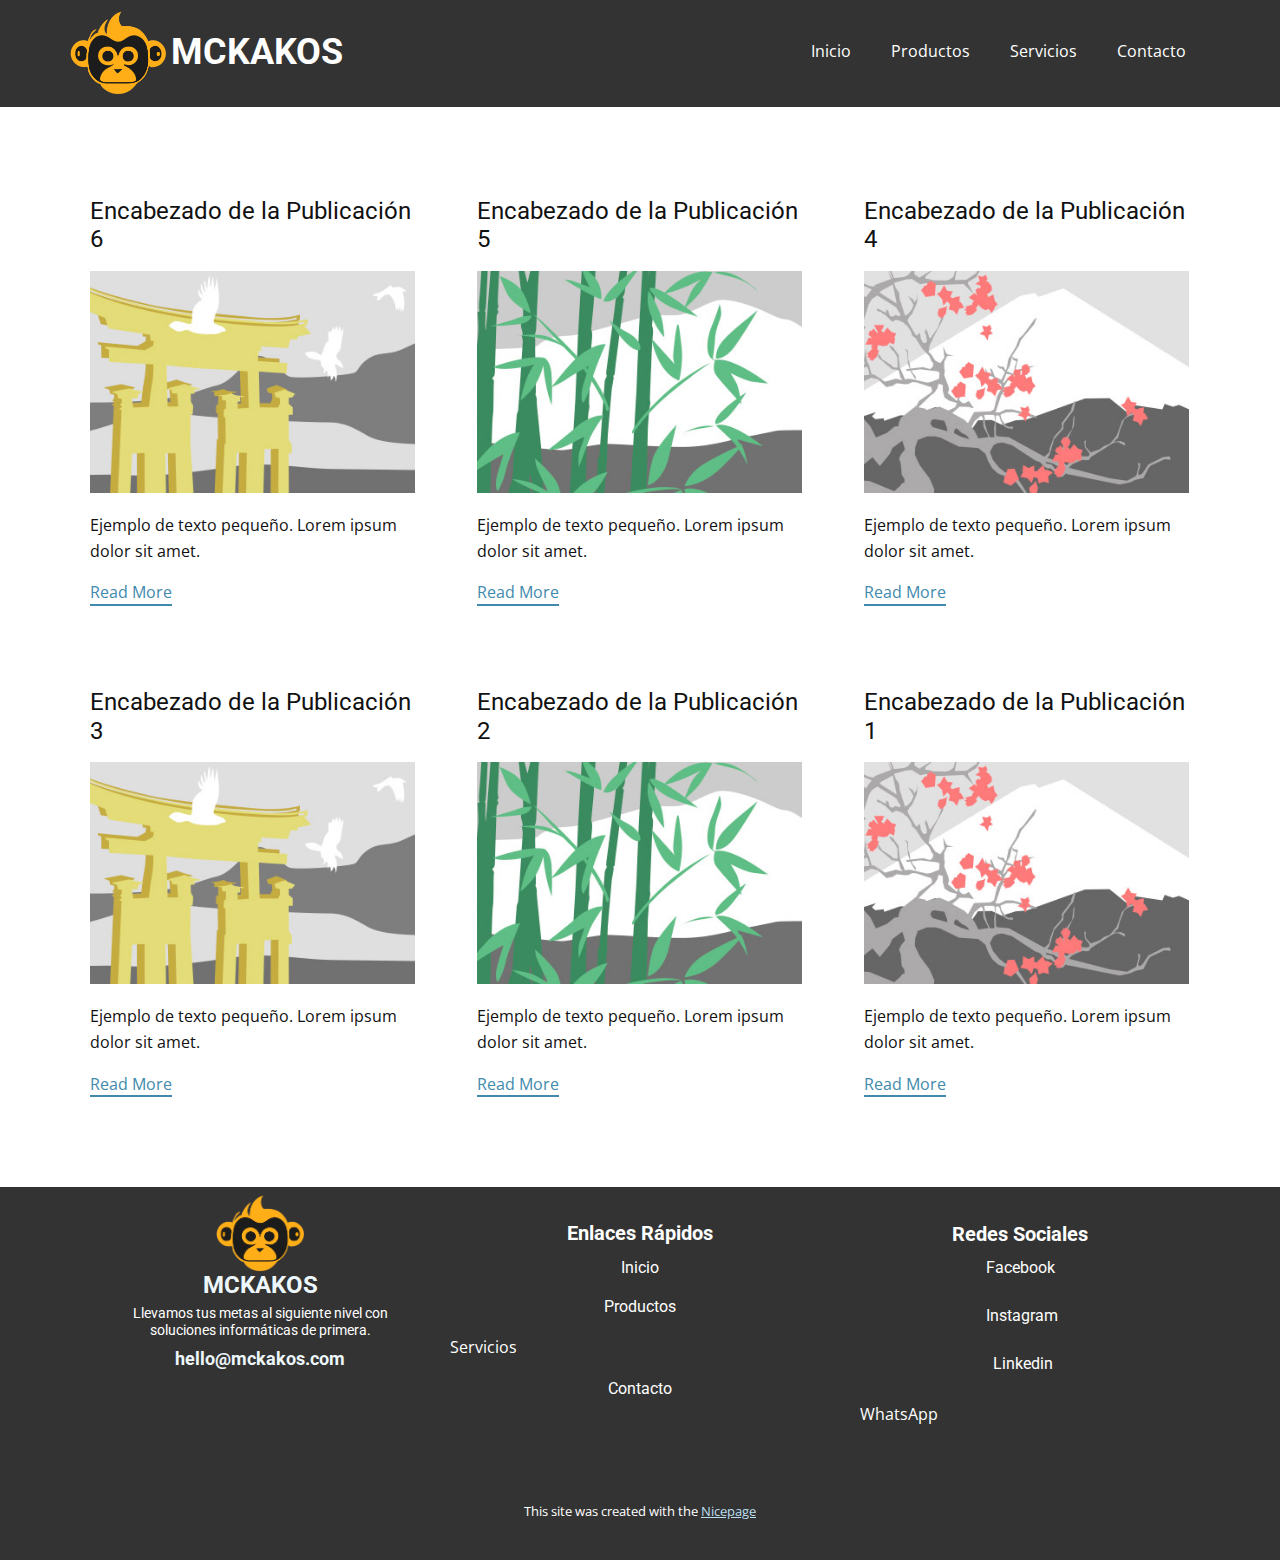
<file: blog/blog.html>
<!DOCTYPE html>
<html style="font-size: 16px;" lang="es"><head>
    <meta name="viewport" content="width=device-width, initial-scale=1.0">
    <meta charset="utf-8">
    <meta name="keywords" content="​​​​MCKAKOS, ​MCKAKOS, ​​hello@mckakos.com">
    <meta name="description" content="">
    <title>Blog</title>
    <link rel="stylesheet" href="../nicepage.css" media="screen">
<link rel="stylesheet" href="../Blog-Template.css" media="screen">
    <script class="u-script" type="text/javascript" src="../jquery.js" defer=""></script>
    <script class="u-script" type="text/javascript" src="../nicepage.js" defer=""></script>
    <meta name="generator" content="Nicepage 7.5.2, nicepage.com">
    
    
    
    <link id="u-theme-google-font" rel="stylesheet" href="https://fonts.googleapis.com/css?family=Roboto:100,100i,300,300i,400,400i,500,500i,700,700i,900,900i|Open+Sans:300,300i,400,400i,500,500i,600,600i,700,700i,800,800i">
    <link id="u-page-google-font" rel="stylesheet" href="https://fonts.googleapis.com/css?family=Oswald:200,300,400,500,600,700">
    <script type="application/ld+json">{
		"@context": "http://schema.org",
		"@type": "Organization",
		"name": "Copia de pasantias mc"
}</script>
    <meta name="theme-color" content="#418aad">
  <meta data-intl-tel-input-cdn-path="intlTelInput/"></head>
  <body data-path-to-root="../" data-include-products="false" class="u-body u-xl-mode" data-lang="es"><header class="u-clearfix u-grey-80 u-header u-sticky u-sticky-7f66 u-header" id="header"><div class="u-clearfix u-sheet u-sheet-1">
        <img class="u-image u-image-contain u-image-default u-image-1" src="../images/mc.png" alt="" data-image-width="753" data-image-height="659">
        <h2 class="u-text u-text-default u-text-1"><b>MCKAKOS</b>
        </h2>
        <nav class="u-menu u-menu-one-level u-offcanvas u-menu-1">
          <div class="menu-collapse" style="font-size: 1rem; letter-spacing: 0px;">
            <a class="u-button-style u-custom-left-right-menu-spacing u-custom-padding-bottom u-custom-text-active-color u-custom-top-bottom-menu-spacing u-hamburger-link u-nav-link u-text-active-palette-1-base u-text-hover-palette-2-base u-hamburger-link-1" href="#">
              <svg class="u-svg-link" viewBox="0 0 24 24"><use xlink:href="#menu-hamburger"></use></svg>
              <svg class="u-svg-content" version="1.1" id="menu-hamburger" viewBox="0 0 16 16" x="0px" y="0px" xmlns:xlink="http://www.w3.org/1999/xlink" xmlns="http://www.w3.org/2000/svg"><g><rect y="1" width="16" height="2"></rect><rect y="7" width="16" height="2"></rect><rect y="13" width="16" height="2"></rect>
</g></svg>
            </a>
          </div>
          <div class="u-custom-menu u-nav-container">
            <ul class="u-nav u-unstyled u-nav-1"><li class="u-nav-item"><a class="u-button-style u-nav-link u-text-active-custom-color-2 u-text-hover-palette-2-base" href="../" style="padding: 10px 20px;">Inicio</a>
</li><li class="u-nav-item"><a class="u-button-style u-nav-link u-text-active-custom-color-2 u-text-hover-palette-2-base" href="../Productos.html" style="padding: 10px 20px;">Productos</a>
</li><li class="u-nav-item"><a class="u-button-style u-nav-link u-text-active-custom-color-2 u-text-hover-palette-2-base" href="../Servicios.html" style="padding: 10px 20px;">Servicios</a>
</li><li class="u-nav-item"><a class="u-button-style u-nav-link u-text-active-custom-color-2 u-text-hover-palette-2-base" href="../Contacto.html" style="padding: 10px 20px;">Contacto</a>
</li></ul>
          </div>
          <div class="u-custom-menu u-nav-container-collapse">
            <div class="u-black u-container-style u-inner-container-layout u-opacity u-opacity-95 u-sidenav">
              <div class="u-inner-container-layout u-sidenav-overflow">
                <div class="u-menu-close"></div>
                <ul class="u-align-center u-nav u-popupmenu-items u-unstyled u-nav-2"><li class="u-nav-item"><a class="u-button-style u-nav-link" href="../">Inicio</a>
</li><li class="u-nav-item"><a class="u-button-style u-nav-link" href="../Productos.html">Productos</a>
</li><li class="u-nav-item"><a class="u-button-style u-nav-link" href="../Servicios.html">Servicios</a>
</li><li class="u-nav-item"><a class="u-button-style u-nav-link" href="../Contacto.html">Contacto</a>
</li></ul>
              </div>
            </div>
            <div class="u-black u-menu-overlay u-opacity u-opacity-70"></div>
          </div>
        </nav>
      </div></header>
    <section class="u-clearfix u-section-1" id="block-1">
      <div class="u-clearfix u-sheet u-valign-middle u-sheet-1"><!--blog--><!--blog_options_json--><!--{"type":"Recent","source":"","tags":"","count":""}--><!--/blog_options_json-->
        <div class="u-blog u-expanded-width u-repeater u-repeater-1" data-blog-id="blog-1"><!--blog_post-->
          <div class="u-blog-post u-container-style u-repeater-item u-white u-repeater-item-1">
            <div class="u-container-layout u-similar-container u-valign-top u-container-layout-1"><!--blog_post_header-->
              <h4 class="u-blog-control u-text u-text-1">
                <a class="u-post-header-link" href="../blog/enviar-5.html">Encabezado de la Publicación 6</a>
              </h4><!--/blog_post_header--><!--blog_post_image-->
              <a class="u-post-header-link" href="../blog/enviar-5.html"><img alt="" class="u-blog-control u-expanded-width u-image u-image-default u-image-1" src="../images/8ad73f3c.jpeg"></a><!--/blog_post_image--><!--blog_post_content-->
              <div class="u-blog-control u-post-content u-text u-text-2 fr-view">Ejemplo de texto pequeño. Lorem ipsum dolor sit amet.</div><!--/blog_post_content--><!--blog_post_readmore-->
              <a href="../blog/enviar-5.html" class="u-blog-control u-border-2 u-border-palette-1-base u-btn u-btn-rectangle u-button-style u-none u-btn-1"><!--blog_post_readmore_content--><!--options_json--><!--{"content":"Read More","defaultValue":"Lee mas"}--><!--/options_json-->Read More<!--/blog_post_readmore_content--></a><!--/blog_post_readmore-->
            </div>
          </div><div class="u-blog-post u-container-style u-repeater-item u-video-cover u-white">
            <div class="u-container-layout u-similar-container u-valign-top u-container-layout-2"><!--blog_post_header-->
              <h4 class="u-blog-control u-text u-text-3">
                <a class="u-post-header-link" href="../blog/enviar-4.html">Encabezado de la Publicación 5</a>
              </h4><!--/blog_post_header--><!--blog_post_image-->
              <a class="u-post-header-link" href="../blog/enviar-4.html"><img alt="" class="u-blog-control u-expanded-width u-image u-image-default u-image-2" src="../images/68f64b9d.jpeg"></a><!--/blog_post_image--><!--blog_post_content-->
              <div class="u-blog-control u-post-content u-text u-text-4 fr-view">Ejemplo de texto pequeño. Lorem ipsum dolor sit amet.</div><!--/blog_post_content--><!--blog_post_readmore-->
              <a href="../blog/enviar-4.html" class="u-blog-control u-border-2 u-border-palette-1-base u-btn u-btn-rectangle u-button-style u-none u-btn-2"><!--blog_post_readmore_content--><!--options_json--><!--{"content":"Read More","defaultValue":"Lee mas"}--><!--/options_json-->Read More<!--/blog_post_readmore_content--></a><!--/blog_post_readmore-->
            </div>
          </div><div class="u-blog-post u-container-style u-repeater-item u-video-cover u-white">
            <div class="u-container-layout u-similar-container u-valign-top u-container-layout-3"><!--blog_post_header-->
              <h4 class="u-blog-control u-text u-text-5">
                <a class="u-post-header-link" href="../blog/enviar-3.html">Encabezado de la Publicación 4</a>
              </h4><!--/blog_post_header--><!--blog_post_image-->
              <a class="u-post-header-link" href="../blog/enviar-3.html"><img alt="" class="u-blog-control u-expanded-width u-image u-image-default u-image-3" src="../images/0fd3416c.jpeg"></a><!--/blog_post_image--><!--blog_post_content-->
              <div class="u-blog-control u-post-content u-text u-text-6 fr-view">Ejemplo de texto pequeño. Lorem ipsum dolor sit amet.</div><!--/blog_post_content--><!--blog_post_readmore-->
              <a href="../blog/enviar-3.html" class="u-blog-control u-border-2 u-border-palette-1-base u-btn u-btn-rectangle u-button-style u-none u-btn-3"><!--blog_post_readmore_content--><!--options_json--><!--{"content":"Read More","defaultValue":"Lee mas"}--><!--/options_json-->Read More<!--/blog_post_readmore_content--></a><!--/blog_post_readmore-->
            </div>
          </div><div class="u-blog-post u-container-style u-repeater-item u-white u-repeater-item-1">
            <div class="u-container-layout u-similar-container u-valign-top u-container-layout-1"><!--blog_post_header-->
              <h4 class="u-blog-control u-text u-text-1">
                <a class="u-post-header-link" href="../blog/enviar-2.html">Encabezado de la Publicación 3</a>
              </h4><!--/blog_post_header--><!--blog_post_image-->
              <a class="u-post-header-link" href="../blog/enviar-2.html"><img alt="" class="u-blog-control u-expanded-width u-image u-image-default u-image-1" src="../images/8ad73f3c.jpeg"></a><!--/blog_post_image--><!--blog_post_content-->
              <div class="u-blog-control u-post-content u-text u-text-2 fr-view">Ejemplo de texto pequeño. Lorem ipsum dolor sit amet.</div><!--/blog_post_content--><!--blog_post_readmore-->
              <a href="../blog/enviar-2.html" class="u-blog-control u-border-2 u-border-palette-1-base u-btn u-btn-rectangle u-button-style u-none u-btn-1"><!--blog_post_readmore_content--><!--options_json--><!--{"content":"Read More","defaultValue":"Lee mas"}--><!--/options_json-->Read More<!--/blog_post_readmore_content--></a><!--/blog_post_readmore-->
            </div>
          </div><div class="u-blog-post u-container-style u-repeater-item u-video-cover u-white">
            <div class="u-container-layout u-similar-container u-valign-top u-container-layout-2"><!--blog_post_header-->
              <h4 class="u-blog-control u-text u-text-3">
                <a class="u-post-header-link" href="../blog/enviar-1.html">Encabezado de la Publicación 2</a>
              </h4><!--/blog_post_header--><!--blog_post_image-->
              <a class="u-post-header-link" href="../blog/enviar-1.html"><img alt="" class="u-blog-control u-expanded-width u-image u-image-default u-image-2" src="../images/68f64b9d.jpeg"></a><!--/blog_post_image--><!--blog_post_content-->
              <div class="u-blog-control u-post-content u-text u-text-4 fr-view">Ejemplo de texto pequeño. Lorem ipsum dolor sit amet.</div><!--/blog_post_content--><!--blog_post_readmore-->
              <a href="../blog/enviar-1.html" class="u-blog-control u-border-2 u-border-palette-1-base u-btn u-btn-rectangle u-button-style u-none u-btn-2"><!--blog_post_readmore_content--><!--options_json--><!--{"content":"Read More","defaultValue":"Lee mas"}--><!--/options_json-->Read More<!--/blog_post_readmore_content--></a><!--/blog_post_readmore-->
            </div>
          </div><div class="u-blog-post u-container-style u-repeater-item u-video-cover u-white">
            <div class="u-container-layout u-similar-container u-valign-top u-container-layout-3"><!--blog_post_header-->
              <h4 class="u-blog-control u-text u-text-5">
                <a class="u-post-header-link" href="../blog/enviar.html">Encabezado de la Publicación 1</a>
              </h4><!--/blog_post_header--><!--blog_post_image-->
              <a class="u-post-header-link" href="../blog/enviar.html"><img alt="" class="u-blog-control u-expanded-width u-image u-image-default u-image-3" src="../images/0fd3416c.jpeg"></a><!--/blog_post_image--><!--blog_post_content-->
              <div class="u-blog-control u-post-content u-text u-text-6 fr-view">Ejemplo de texto pequeño. Lorem ipsum dolor sit amet.</div><!--/blog_post_content--><!--blog_post_readmore-->
              <a href="../blog/enviar.html" class="u-blog-control u-border-2 u-border-palette-1-base u-btn u-btn-rectangle u-button-style u-none u-btn-3"><!--blog_post_readmore_content--><!--options_json--><!--{"content":"Read More","defaultValue":"Lee mas"}--><!--/options_json-->Read More<!--/blog_post_readmore_content--></a><!--/blog_post_readmore-->
            </div>
          </div><!--/blog_post--><!--blog_post-->
          <!--/blog_post--><!--blog_post-->
          <!--/blog_post-->
        </div><!--/blog-->
      </div>
    </section>
    
    
    
    <footer class="u-clearfix u-footer u-grey-80" id="footer"><div class="u-clearfix u-sheet u-valign-middle u-sheet-1">
        <div class="data-layout-selected u-clearfix u-expanded-width u-layout-wrap u-layout-wrap-1">
          <div class="u-layout">
            <div class="u-layout-row">
              <div class="u-container-style u-layout-cell u-left-cell u-size-20 u-layout-cell-1">
                <div class="u-container-layout u-container-layout-1">
                  <img class="u-image u-image-contain u-image-default u-image-1" src="../images/mc.png" alt="" data-image-width="753" data-image-height="659">
                  <h1 class="u-align-center u-custom-font u-heading-font u-text u-text-1"> MCKAKOS</h1>
                  <h4 class="u-align-center u-text u-text-2"> Llevamos tus metas al siguiente nivel con soluciones informáticas de​ primera. </h4>
                  <h1 class="u-align-center u-custom-font u-heading-font u-text u-text-default u-text-3"> hello@mckakos.com</h1>
                </div>
              </div>
              <div class="u-container-align-center u-container-style u-layout-cell u-size-20 u-layout-cell-2">
                <div class="u-container-layout u-container-layout-2">
                  <p class="u-align-center u-custom-font u-heading-font u-text u-text-4"> Enlaces Rápi​dos </p>
                  <h4 class="u-align-center u-text u-text-5">
                    <a class="u-active-none u-border-none u-btn u-button-link u-button-style u-hover-none u-none u-text-white u-btn-1" href="../" data-page-id="278213445" title="Inicio"> Inicio</a>
                  </h4>
                  <h4 class="u-align-center u-text u-text-6">
                    <a class="u-active-none u-border-none u-btn u-button-link u-button-style u-hover-none u-none u-text-white u-btn-2" href="../Productos.html" data-page-id="656216629" title="Productos">Productos</a>
                  </h4>
                  <a class="u-active-none u-align-center u-border-none u-btn u-button-link u-button-style u-hover-none u-none u-text-white u-btn-3" href="../Servicios.html" data-page-id="50906758" title="Productos">Servicios</a>
                  <h4 class="u-align-center u-text u-text-7">
                    <a class="u-active-none u-border-none u-btn u-button-link u-button-style u-hover-none u-none u-text-white u-btn-4" href="../Contacto.html" data-page-id="261606028" title="Contacto">Contacto</a>
                  </h4>
                </div>
              </div>
              <div class="u-container-style u-layout-cell u-shape-rectangle u-size-20 u-layout-cell-3">
                <div class="u-container-layout u-container-layout-3">
                  <p class="u-align-center u-custom-font u-heading-font u-text u-text-8"> Redes Sociales </p>
                  <h4 class="u-align-center u-text u-text-9">
                    <a class="u-active-none u-border-none u-btn u-button-link u-button-style u-hover-none u-none u-text-white u-btn-5" href="http://www.facebook.com/mckakosmanabi/" title="http://www.facebook.com/mckakosmanabi/" target="_blank"> Facebook</a>
                  </h4>
                  <h4 class="u-align-center u-text u-text-10">
                    <a class="u-active-none u-border-none u-btn u-button-link u-button-style u-hover-none u-none u-text-white u-btn-6" href="https://www.instagram.com/mckakos_sas/" title="https://www.instagram.com/mckakos_sas/" target="_blank">&nbsp;​ Instagram&nbsp; </a>
                  </h4>
                  <h4 class="u-align-center u-text u-text-11">
                    <a class="u-active-none u-border-none u-btn u-button-link u-button-style u-hover-none u-none u-text-white u-btn-7" href="https://www.linkedin.com/company/mckakos/about/" title="Linkedin" target="_blank"> Linkedin</a>
                  </h4>
                  <a class="u-active-none u-align-center-xs u-border-none u-btn u-button-link u-button-style u-hover-none u-none u-text-white u-btn-8" href="https://wa.me/593992919399" title="WhatsApp" target="_blank">WhatsApp</a>
                </div>
              </div>
            </div>
          </div>
        </div>
      </div></footer>
    <section class="u-backlink u-clearfix u-grey-80">
      <p class="u-text">
        <span>This site was created with the </span>
        <a class="u-link" href="https://nicepage.com/" target="_blank" rel="nofollow">
          <span>Nicepage</span>
        </a>
      </p>
    </section>
  
</body></html>
</file>
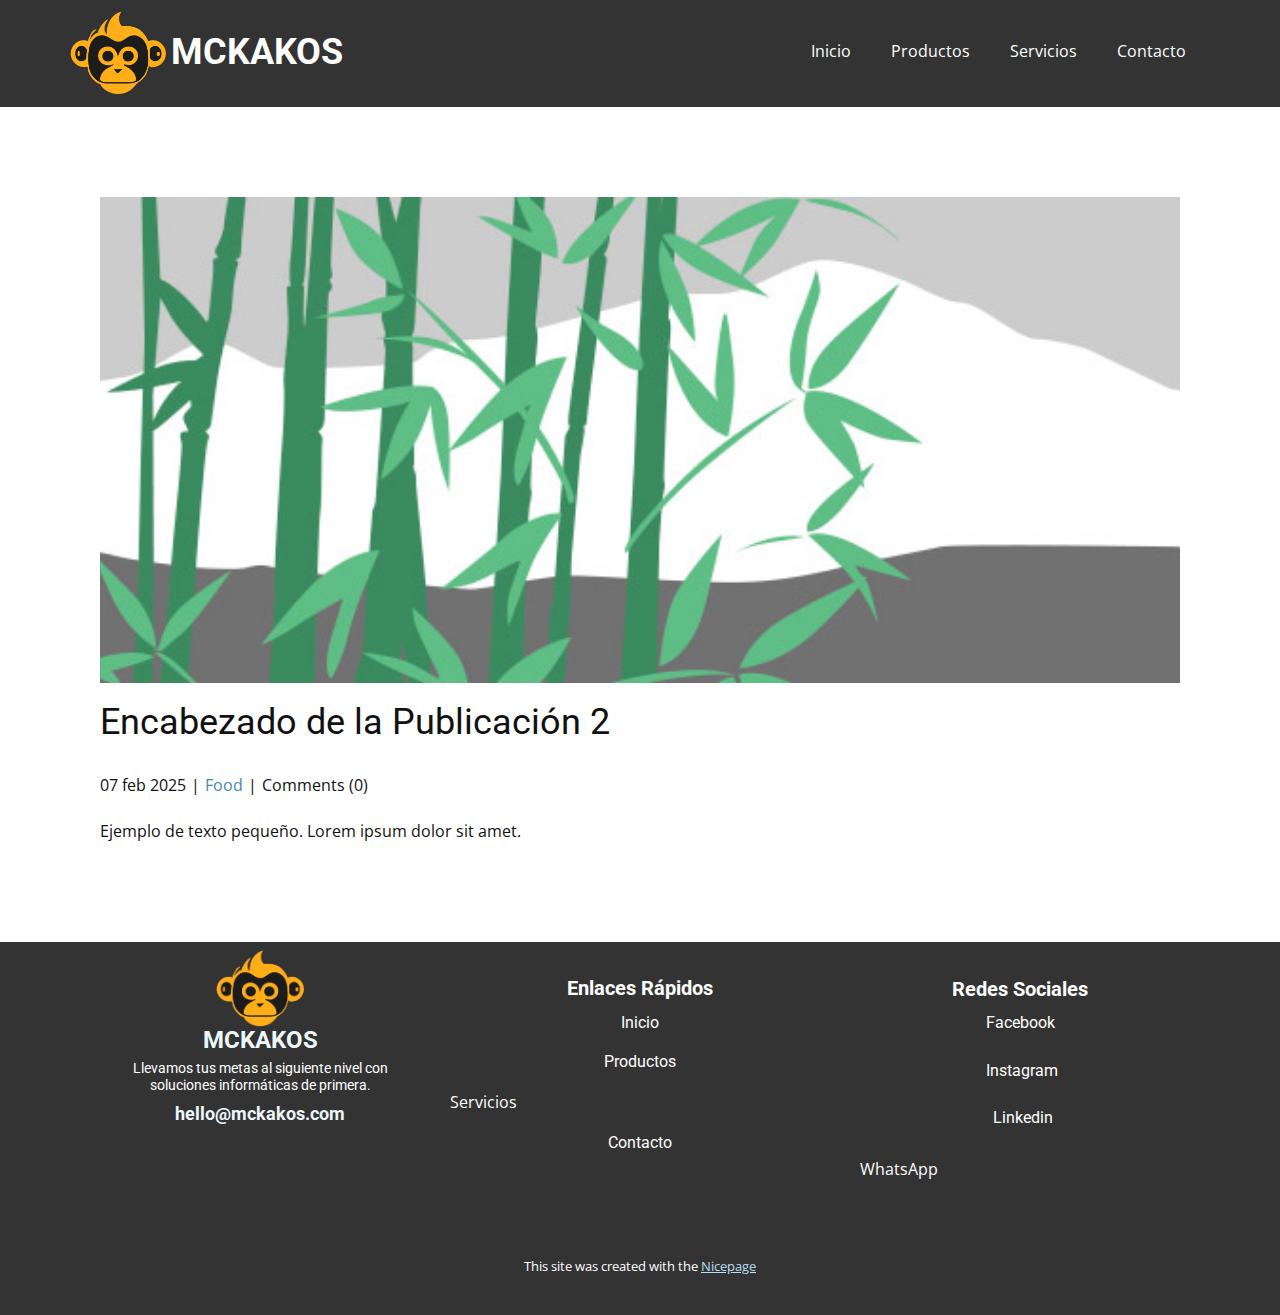
<file: blog/enviar-1.html>
<!DOCTYPE html>
<html style="font-size: 16px;" lang="es"><head>
    <meta name="viewport" content="width=device-width, initial-scale=1.0">
    <meta charset="utf-8">
    <meta name="keywords" content="Encabezado de la Publicación 1">
    <meta name="description" content="">
    <title>Encabezado de la Publicación 2</title>
    <link rel="stylesheet" href="../nicepage.css" media="screen">
<link rel="stylesheet" href="../Post-Template.css" media="screen">
    <script class="u-script" type="text/javascript" src="../jquery.js" defer=""></script>
    <script class="u-script" type="text/javascript" src="../nicepage.js" defer=""></script>
    <meta name="generator" content="Nicepage 7.5.2, nicepage.com">
    
    
    
    <link id="u-theme-google-font" rel="stylesheet" href="https://fonts.googleapis.com/css?family=Roboto:100,100i,300,300i,400,400i,500,500i,700,700i,900,900i|Open+Sans:300,300i,400,400i,500,500i,600,600i,700,700i,800,800i">
    <link id="u-page-google-font" rel="stylesheet" href="https://fonts.googleapis.com/css?family=Oswald:200,300,400,500,600,700">
    <script type="application/ld+json">{
		"@context": "http://schema.org",
		"@type": "Organization",
		"name": "Copia de pasantias mc"
}</script>
    <meta name="theme-color" content="#418aad">
  <meta data-intl-tel-input-cdn-path="intlTelInput/"></head>
  <body data-path-to-root="./" data-include-products="false" class="u-body u-xl-mode" data-lang="es"><header class="u-clearfix u-grey-80 u-header u-sticky u-sticky-7f66 u-header" id="header"><div class="u-clearfix u-sheet u-sheet-1">
        <img class="u-image u-image-contain u-image-default u-image-1" src="../images/mc.png" alt="" data-image-width="753" data-image-height="659">
        <h2 class="u-text u-text-default u-text-1"><b>MCKAKOS</b>
        </h2>
        <nav class="u-menu u-menu-one-level u-offcanvas u-menu-1">
          <div class="menu-collapse" style="font-size: 1rem; letter-spacing: 0px;">
            <a class="u-button-style u-custom-left-right-menu-spacing u-custom-padding-bottom u-custom-text-active-color u-custom-top-bottom-menu-spacing u-hamburger-link u-nav-link u-text-active-palette-1-base u-text-hover-palette-2-base u-hamburger-link-1" href="#">
              <svg class="u-svg-link" viewBox="0 0 24 24"><use xlink:href="#menu-hamburger"></use></svg>
              <svg class="u-svg-content" version="1.1" id="menu-hamburger" viewBox="0 0 16 16" x="0px" y="0px" xmlns:xlink="http://www.w3.org/1999/xlink" xmlns="http://www.w3.org/2000/svg"><g><rect y="1" width="16" height="2"></rect><rect y="7" width="16" height="2"></rect><rect y="13" width="16" height="2"></rect>
</g></svg>
            </a>
          </div>
          <div class="u-custom-menu u-nav-container">
            <ul class="u-nav u-unstyled u-nav-1"><li class="u-nav-item"><a class="u-button-style u-nav-link u-text-active-custom-color-2 u-text-hover-palette-2-base" href="../" style="padding: 10px 20px;">Inicio</a>
</li><li class="u-nav-item"><a class="u-button-style u-nav-link u-text-active-custom-color-2 u-text-hover-palette-2-base" href="../Productos.html" style="padding: 10px 20px;">Productos</a>
</li><li class="u-nav-item"><a class="u-button-style u-nav-link u-text-active-custom-color-2 u-text-hover-palette-2-base" href="../Servicios.html" style="padding: 10px 20px;">Servicios</a>
</li><li class="u-nav-item"><a class="u-button-style u-nav-link u-text-active-custom-color-2 u-text-hover-palette-2-base" href="../Contacto.html" style="padding: 10px 20px;">Contacto</a>
</li></ul>
          </div>
          <div class="u-custom-menu u-nav-container-collapse">
            <div class="u-black u-container-style u-inner-container-layout u-opacity u-opacity-95 u-sidenav">
              <div class="u-inner-container-layout u-sidenav-overflow">
                <div class="u-menu-close"></div>
                <ul class="u-align-center u-nav u-popupmenu-items u-unstyled u-nav-2"><li class="u-nav-item"><a class="u-button-style u-nav-link" href="../">Inicio</a>
</li><li class="u-nav-item"><a class="u-button-style u-nav-link" href="../Productos.html">Productos</a>
</li><li class="u-nav-item"><a class="u-button-style u-nav-link" href="../Servicios.html">Servicios</a>
</li><li class="u-nav-item"><a class="u-button-style u-nav-link" href="../Contacto.html">Contacto</a>
</li></ul>
              </div>
            </div>
            <div class="u-black u-menu-overlay u-opacity u-opacity-70"></div>
          </div>
        </nav>
      </div></header>
    <section class="u-align-center u-clearfix u-section-1" id="block-1">
      <div class="u-clearfix u-sheet u-valign-middle-md u-valign-middle-sm u-valign-middle-xs u-sheet-1"><!--post_details--><!--post_details_options_json--><!--{"source":""}--><!--/post_details_options_json--><!--blog_post-->
        <div class="u-container-style u-expanded-width u-post-details u-post-details-1">
          <div class="u-container-layout u-valign-middle u-container-layout-1"><!--blog_post_image-->
            <img alt="" class="u-blog-control u-expanded-width u-image u-image-default u-image-1" src="../images/68f64b9d.jpeg"><!--/blog_post_image--><!--blog_post_header-->
            <h2 class="u-blog-control u-text u-text-1">Encabezado de la Publicación 2</h2><!--/blog_post_header--><!--blog_post_metadata-->
            <div class="u-blog-control u-metadata u-metadata-1"><!--blog_post_metadata_date-->
              <span class="u-meta-date u-meta-icon">07 feb 2025</span><!--/blog_post_metadata_date--><!--blog_post_metadata_category-->
              <span class="u-meta-category u-meta-icon"><a href="../blog/blog.html#/blog-1///1">Food</a></span><!--/blog_post_metadata_category--><!--blog_post_metadata_comments-->
              <span class="u-meta-comments u-meta-icon"><!--blog_post_metadata_comments_content-->Comments (0)<!--/blog_post_metadata_comments_content--></span><!--/blog_post_metadata_comments-->
            </div><!--/blog_post_metadata--><!--blog_post_content-->
            <div class="u-align-justify u-blog-control u-post-content u-text u-text-2 fr-view">
  <p>Ejemplo de texto pequeño. Lorem ipsum dolor sit amet.</p>
  </div><!--/blog_post_content-->
          </div>
        </div><!--/blog_post--><!--/post_details-->
      </div>
    </section>
    
    
    
    <footer class="u-clearfix u-footer u-grey-80" id="footer"><div class="u-clearfix u-sheet u-valign-middle u-sheet-1">
        <div class="data-layout-selected u-clearfix u-expanded-width u-layout-wrap u-layout-wrap-1">
          <div class="u-layout">
            <div class="u-layout-row">
              <div class="u-container-style u-layout-cell u-left-cell u-size-20 u-layout-cell-1">
                <div class="u-container-layout u-container-layout-1">
                  <img class="u-image u-image-contain u-image-default u-image-1" src="../images/mc.png" alt="" data-image-width="753" data-image-height="659">
                  <h1 class="u-align-center u-custom-font u-heading-font u-text u-text-1"> MCKAKOS</h1>
                  <h4 class="u-align-center u-text u-text-2"> Llevamos tus metas al siguiente nivel con soluciones informáticas de​ primera. </h4>
                  <h1 class="u-align-center u-custom-font u-heading-font u-text u-text-default u-text-3"> hello@mckakos.com</h1>
                </div>
              </div>
              <div class="u-container-align-center u-container-style u-layout-cell u-size-20 u-layout-cell-2">
                <div class="u-container-layout u-container-layout-2">
                  <p class="u-align-center u-custom-font u-heading-font u-text u-text-4"> Enlaces Rápi​dos </p>
                  <h4 class="u-align-center u-text u-text-5">
                    <a class="u-active-none u-border-none u-btn u-button-link u-button-style u-hover-none u-none u-text-white u-btn-1" href="../" data-page-id="278213445" title="Inicio"> Inicio</a>
                  </h4>
                  <h4 class="u-align-center u-text u-text-6">
                    <a class="u-active-none u-border-none u-btn u-button-link u-button-style u-hover-none u-none u-text-white u-btn-2" href="../Productos.html" data-page-id="656216629" title="Productos">Productos</a>
                  </h4>
                  <a class="u-active-none u-align-center u-border-none u-btn u-button-link u-button-style u-hover-none u-none u-text-white u-btn-3" href="../Servicios.html" data-page-id="50906758" title="Productos">Servicios</a>
                  <h4 class="u-align-center u-text u-text-7">
                    <a class="u-active-none u-border-none u-btn u-button-link u-button-style u-hover-none u-none u-text-white u-btn-4" href="../Contacto.html" data-page-id="261606028" title="Contacto">Contacto</a>
                  </h4>
                </div>
              </div>
              <div class="u-container-style u-layout-cell u-shape-rectangle u-size-20 u-layout-cell-3">
                <div class="u-container-layout u-container-layout-3">
                  <p class="u-align-center u-custom-font u-heading-font u-text u-text-8"> Redes Sociales </p>
                  <h4 class="u-align-center u-text u-text-9">
                    <a class="u-active-none u-border-none u-btn u-button-link u-button-style u-hover-none u-none u-text-white u-btn-5" href="http://www.facebook.com/mckakosmanabi/" title="http://www.facebook.com/mckakosmanabi/" target="_blank"> Facebook</a>
                  </h4>
                  <h4 class="u-align-center u-text u-text-10">
                    <a class="u-active-none u-border-none u-btn u-button-link u-button-style u-hover-none u-none u-text-white u-btn-6" href="https://www.instagram.com/mckakos_sas/" title="https://www.instagram.com/mckakos_sas/" target="_blank">&nbsp;​ Instagram&nbsp; </a>
                  </h4>
                  <h4 class="u-align-center u-text u-text-11">
                    <a class="u-active-none u-border-none u-btn u-button-link u-button-style u-hover-none u-none u-text-white u-btn-7" href="https://www.linkedin.com/company/mckakos/about/" title="Linkedin" target="_blank"> Linkedin</a>
                  </h4>
                  <a class="u-active-none u-align-center-xs u-border-none u-btn u-button-link u-button-style u-hover-none u-none u-text-white u-btn-8" href="https://wa.me/593992919399" title="WhatsApp" target="_blank">WhatsApp</a>
                </div>
              </div>
            </div>
          </div>
        </div>
      </div></footer>
    <section class="u-backlink u-clearfix u-grey-80">
      <p class="u-text">
        <span>This site was created with the </span>
        <a class="u-link" href="https://nicepage.com/" target="_blank" rel="nofollow">
          <span>Nicepage</span>
        </a>
      </p>
    </section>
  
</body></html>
</file>
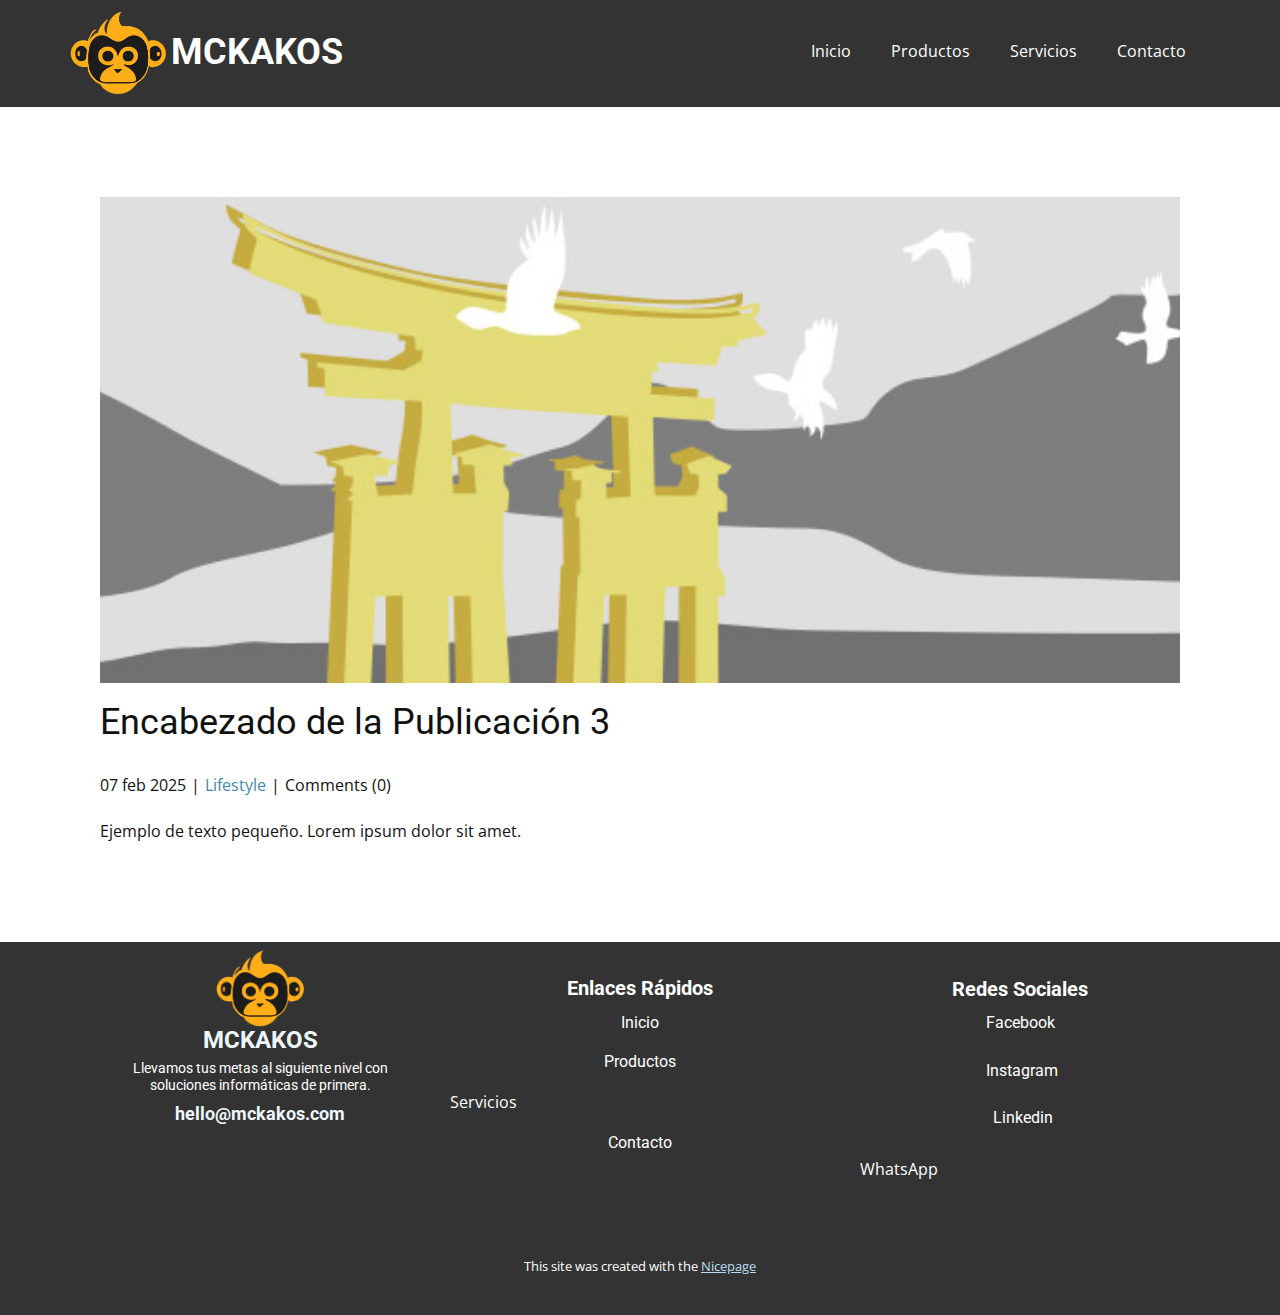
<file: blog/enviar-2.html>
<!DOCTYPE html>
<html style="font-size: 16px;" lang="es"><head>
    <meta name="viewport" content="width=device-width, initial-scale=1.0">
    <meta charset="utf-8">
    <meta name="keywords" content="Encabezado de la Publicación 1">
    <meta name="description" content="">
    <title>Encabezado de la Publicación 3</title>
    <link rel="stylesheet" href="../nicepage.css" media="screen">
<link rel="stylesheet" href="../Post-Template.css" media="screen">
    <script class="u-script" type="text/javascript" src="../jquery.js" defer=""></script>
    <script class="u-script" type="text/javascript" src="../nicepage.js" defer=""></script>
    <meta name="generator" content="Nicepage 7.5.2, nicepage.com">
    
    
    
    <link id="u-theme-google-font" rel="stylesheet" href="https://fonts.googleapis.com/css?family=Roboto:100,100i,300,300i,400,400i,500,500i,700,700i,900,900i|Open+Sans:300,300i,400,400i,500,500i,600,600i,700,700i,800,800i">
    <link id="u-page-google-font" rel="stylesheet" href="https://fonts.googleapis.com/css?family=Oswald:200,300,400,500,600,700">
    <script type="application/ld+json">{
		"@context": "http://schema.org",
		"@type": "Organization",
		"name": "Copia de pasantias mc"
}</script>
    <meta name="theme-color" content="#418aad">
  <meta data-intl-tel-input-cdn-path="intlTelInput/"></head>
  <body data-path-to-root="./" data-include-products="false" class="u-body u-xl-mode" data-lang="es"><header class="u-clearfix u-grey-80 u-header u-sticky u-sticky-7f66 u-header" id="header"><div class="u-clearfix u-sheet u-sheet-1">
        <img class="u-image u-image-contain u-image-default u-image-1" src="../images/mc.png" alt="" data-image-width="753" data-image-height="659">
        <h2 class="u-text u-text-default u-text-1"><b>MCKAKOS</b>
        </h2>
        <nav class="u-menu u-menu-one-level u-offcanvas u-menu-1">
          <div class="menu-collapse" style="font-size: 1rem; letter-spacing: 0px;">
            <a class="u-button-style u-custom-left-right-menu-spacing u-custom-padding-bottom u-custom-text-active-color u-custom-top-bottom-menu-spacing u-hamburger-link u-nav-link u-text-active-palette-1-base u-text-hover-palette-2-base u-hamburger-link-1" href="#">
              <svg class="u-svg-link" viewBox="0 0 24 24"><use xlink:href="#menu-hamburger"></use></svg>
              <svg class="u-svg-content" version="1.1" id="menu-hamburger" viewBox="0 0 16 16" x="0px" y="0px" xmlns:xlink="http://www.w3.org/1999/xlink" xmlns="http://www.w3.org/2000/svg"><g><rect y="1" width="16" height="2"></rect><rect y="7" width="16" height="2"></rect><rect y="13" width="16" height="2"></rect>
</g></svg>
            </a>
          </div>
          <div class="u-custom-menu u-nav-container">
            <ul class="u-nav u-unstyled u-nav-1"><li class="u-nav-item"><a class="u-button-style u-nav-link u-text-active-custom-color-2 u-text-hover-palette-2-base" href="../" style="padding: 10px 20px;">Inicio</a>
</li><li class="u-nav-item"><a class="u-button-style u-nav-link u-text-active-custom-color-2 u-text-hover-palette-2-base" href="../Productos.html" style="padding: 10px 20px;">Productos</a>
</li><li class="u-nav-item"><a class="u-button-style u-nav-link u-text-active-custom-color-2 u-text-hover-palette-2-base" href="../Servicios.html" style="padding: 10px 20px;">Servicios</a>
</li><li class="u-nav-item"><a class="u-button-style u-nav-link u-text-active-custom-color-2 u-text-hover-palette-2-base" href="../Contacto.html" style="padding: 10px 20px;">Contacto</a>
</li></ul>
          </div>
          <div class="u-custom-menu u-nav-container-collapse">
            <div class="u-black u-container-style u-inner-container-layout u-opacity u-opacity-95 u-sidenav">
              <div class="u-inner-container-layout u-sidenav-overflow">
                <div class="u-menu-close"></div>
                <ul class="u-align-center u-nav u-popupmenu-items u-unstyled u-nav-2"><li class="u-nav-item"><a class="u-button-style u-nav-link" href="../">Inicio</a>
</li><li class="u-nav-item"><a class="u-button-style u-nav-link" href="../Productos.html">Productos</a>
</li><li class="u-nav-item"><a class="u-button-style u-nav-link" href="../Servicios.html">Servicios</a>
</li><li class="u-nav-item"><a class="u-button-style u-nav-link" href="../Contacto.html">Contacto</a>
</li></ul>
              </div>
            </div>
            <div class="u-black u-menu-overlay u-opacity u-opacity-70"></div>
          </div>
        </nav>
      </div></header>
    <section class="u-align-center u-clearfix u-section-1" id="block-1">
      <div class="u-clearfix u-sheet u-valign-middle-md u-valign-middle-sm u-valign-middle-xs u-sheet-1"><!--post_details--><!--post_details_options_json--><!--{"source":""}--><!--/post_details_options_json--><!--blog_post-->
        <div class="u-container-style u-expanded-width u-post-details u-post-details-1">
          <div class="u-container-layout u-valign-middle u-container-layout-1"><!--blog_post_image-->
            <img alt="" class="u-blog-control u-expanded-width u-image u-image-default u-image-1" src="../images/8ad73f3c.jpeg"><!--/blog_post_image--><!--blog_post_header-->
            <h2 class="u-blog-control u-text u-text-1">Encabezado de la Publicación 3</h2><!--/blog_post_header--><!--blog_post_metadata-->
            <div class="u-blog-control u-metadata u-metadata-1"><!--blog_post_metadata_date-->
              <span class="u-meta-date u-meta-icon">07 feb 2025</span><!--/blog_post_metadata_date--><!--blog_post_metadata_category-->
              <span class="u-meta-category u-meta-icon"><a href="../blog/blog.html#/blog-1///3">Lifestyle</a></span><!--/blog_post_metadata_category--><!--blog_post_metadata_comments-->
              <span class="u-meta-comments u-meta-icon"><!--blog_post_metadata_comments_content-->Comments (0)<!--/blog_post_metadata_comments_content--></span><!--/blog_post_metadata_comments-->
            </div><!--/blog_post_metadata--><!--blog_post_content-->
            <div class="u-align-justify u-blog-control u-post-content u-text u-text-2 fr-view">
  <p>Ejemplo de texto pequeño. Lorem ipsum dolor sit amet.</p>
  </div><!--/blog_post_content-->
          </div>
        </div><!--/blog_post--><!--/post_details-->
      </div>
    </section>
    
    
    
    <footer class="u-clearfix u-footer u-grey-80" id="footer"><div class="u-clearfix u-sheet u-valign-middle u-sheet-1">
        <div class="data-layout-selected u-clearfix u-expanded-width u-layout-wrap u-layout-wrap-1">
          <div class="u-layout">
            <div class="u-layout-row">
              <div class="u-container-style u-layout-cell u-left-cell u-size-20 u-layout-cell-1">
                <div class="u-container-layout u-container-layout-1">
                  <img class="u-image u-image-contain u-image-default u-image-1" src="../images/mc.png" alt="" data-image-width="753" data-image-height="659">
                  <h1 class="u-align-center u-custom-font u-heading-font u-text u-text-1"> MCKAKOS</h1>
                  <h4 class="u-align-center u-text u-text-2"> Llevamos tus metas al siguiente nivel con soluciones informáticas de​ primera. </h4>
                  <h1 class="u-align-center u-custom-font u-heading-font u-text u-text-default u-text-3"> hello@mckakos.com</h1>
                </div>
              </div>
              <div class="u-container-align-center u-container-style u-layout-cell u-size-20 u-layout-cell-2">
                <div class="u-container-layout u-container-layout-2">
                  <p class="u-align-center u-custom-font u-heading-font u-text u-text-4"> Enlaces Rápi​dos </p>
                  <h4 class="u-align-center u-text u-text-5">
                    <a class="u-active-none u-border-none u-btn u-button-link u-button-style u-hover-none u-none u-text-white u-btn-1" href="../" data-page-id="278213445" title="Inicio"> Inicio</a>
                  </h4>
                  <h4 class="u-align-center u-text u-text-6">
                    <a class="u-active-none u-border-none u-btn u-button-link u-button-style u-hover-none u-none u-text-white u-btn-2" href="../Productos.html" data-page-id="656216629" title="Productos">Productos</a>
                  </h4>
                  <a class="u-active-none u-align-center u-border-none u-btn u-button-link u-button-style u-hover-none u-none u-text-white u-btn-3" href="../Servicios.html" data-page-id="50906758" title="Productos">Servicios</a>
                  <h4 class="u-align-center u-text u-text-7">
                    <a class="u-active-none u-border-none u-btn u-button-link u-button-style u-hover-none u-none u-text-white u-btn-4" href="../Contacto.html" data-page-id="261606028" title="Contacto">Contacto</a>
                  </h4>
                </div>
              </div>
              <div class="u-container-style u-layout-cell u-shape-rectangle u-size-20 u-layout-cell-3">
                <div class="u-container-layout u-container-layout-3">
                  <p class="u-align-center u-custom-font u-heading-font u-text u-text-8"> Redes Sociales </p>
                  <h4 class="u-align-center u-text u-text-9">
                    <a class="u-active-none u-border-none u-btn u-button-link u-button-style u-hover-none u-none u-text-white u-btn-5" href="http://www.facebook.com/mckakosmanabi/" title="http://www.facebook.com/mckakosmanabi/" target="_blank"> Facebook</a>
                  </h4>
                  <h4 class="u-align-center u-text u-text-10">
                    <a class="u-active-none u-border-none u-btn u-button-link u-button-style u-hover-none u-none u-text-white u-btn-6" href="https://www.instagram.com/mckakos_sas/" title="https://www.instagram.com/mckakos_sas/" target="_blank">&nbsp;​ Instagram&nbsp; </a>
                  </h4>
                  <h4 class="u-align-center u-text u-text-11">
                    <a class="u-active-none u-border-none u-btn u-button-link u-button-style u-hover-none u-none u-text-white u-btn-7" href="https://www.linkedin.com/company/mckakos/about/" title="Linkedin" target="_blank"> Linkedin</a>
                  </h4>
                  <a class="u-active-none u-align-center-xs u-border-none u-btn u-button-link u-button-style u-hover-none u-none u-text-white u-btn-8" href="https://wa.me/593992919399" title="WhatsApp" target="_blank">WhatsApp</a>
                </div>
              </div>
            </div>
          </div>
        </div>
      </div></footer>
    <section class="u-backlink u-clearfix u-grey-80">
      <p class="u-text">
        <span>This site was created with the </span>
        <a class="u-link" href="https://nicepage.com/" target="_blank" rel="nofollow">
          <span>Nicepage</span>
        </a>
      </p>
    </section>
  
</body></html>
</file>
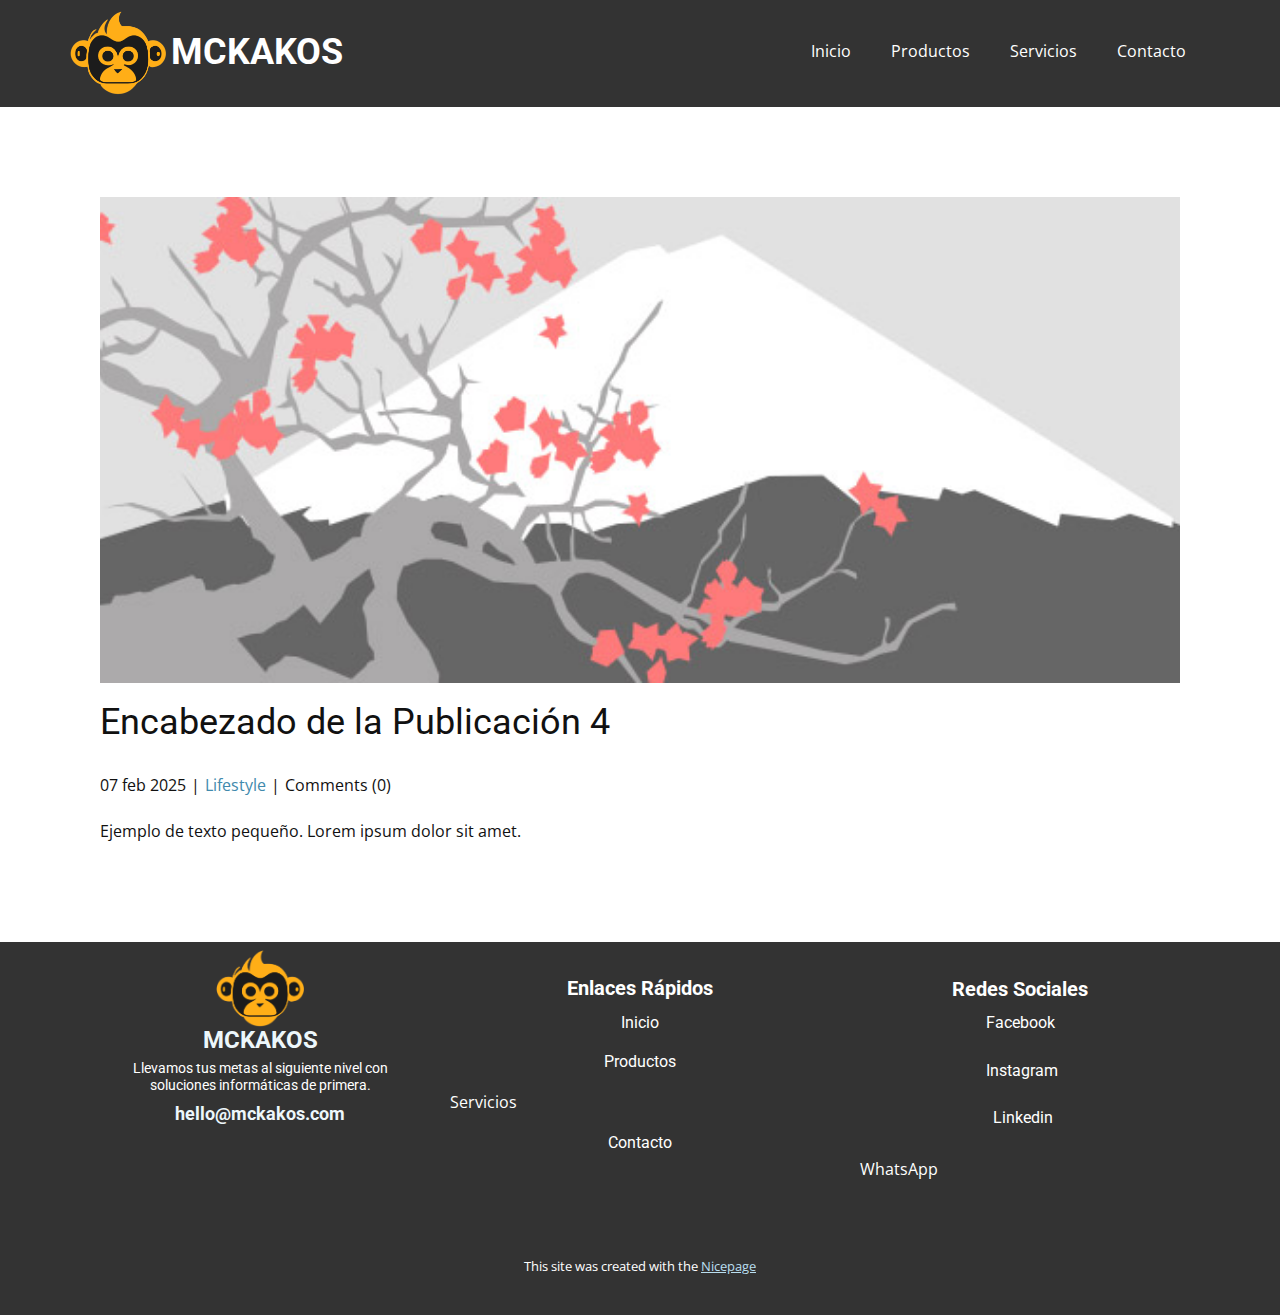
<file: blog/enviar-3.html>
<!DOCTYPE html>
<html style="font-size: 16px;" lang="es"><head>
    <meta name="viewport" content="width=device-width, initial-scale=1.0">
    <meta charset="utf-8">
    <meta name="keywords" content="Encabezado de la Publicación 1">
    <meta name="description" content="">
    <title>Encabezado de la Publicación 4</title>
    <link rel="stylesheet" href="../nicepage.css" media="screen">
<link rel="stylesheet" href="../Post-Template.css" media="screen">
    <script class="u-script" type="text/javascript" src="../jquery.js" defer=""></script>
    <script class="u-script" type="text/javascript" src="../nicepage.js" defer=""></script>
    <meta name="generator" content="Nicepage 7.5.2, nicepage.com">
    
    
    
    <link id="u-theme-google-font" rel="stylesheet" href="https://fonts.googleapis.com/css?family=Roboto:100,100i,300,300i,400,400i,500,500i,700,700i,900,900i|Open+Sans:300,300i,400,400i,500,500i,600,600i,700,700i,800,800i">
    <link id="u-page-google-font" rel="stylesheet" href="https://fonts.googleapis.com/css?family=Oswald:200,300,400,500,600,700">
    <script type="application/ld+json">{
		"@context": "http://schema.org",
		"@type": "Organization",
		"name": "Copia de pasantias mc"
}</script>
    <meta name="theme-color" content="#418aad">
  <meta data-intl-tel-input-cdn-path="intlTelInput/"></head>
  <body data-path-to-root="./" data-include-products="false" class="u-body u-xl-mode" data-lang="es"><header class="u-clearfix u-grey-80 u-header u-sticky u-sticky-7f66 u-header" id="header"><div class="u-clearfix u-sheet u-sheet-1">
        <img class="u-image u-image-contain u-image-default u-image-1" src="../images/mc.png" alt="" data-image-width="753" data-image-height="659">
        <h2 class="u-text u-text-default u-text-1"><b>MCKAKOS</b>
        </h2>
        <nav class="u-menu u-menu-one-level u-offcanvas u-menu-1">
          <div class="menu-collapse" style="font-size: 1rem; letter-spacing: 0px;">
            <a class="u-button-style u-custom-left-right-menu-spacing u-custom-padding-bottom u-custom-text-active-color u-custom-top-bottom-menu-spacing u-hamburger-link u-nav-link u-text-active-palette-1-base u-text-hover-palette-2-base u-hamburger-link-1" href="#">
              <svg class="u-svg-link" viewBox="0 0 24 24"><use xlink:href="#menu-hamburger"></use></svg>
              <svg class="u-svg-content" version="1.1" id="menu-hamburger" viewBox="0 0 16 16" x="0px" y="0px" xmlns:xlink="http://www.w3.org/1999/xlink" xmlns="http://www.w3.org/2000/svg"><g><rect y="1" width="16" height="2"></rect><rect y="7" width="16" height="2"></rect><rect y="13" width="16" height="2"></rect>
</g></svg>
            </a>
          </div>
          <div class="u-custom-menu u-nav-container">
            <ul class="u-nav u-unstyled u-nav-1"><li class="u-nav-item"><a class="u-button-style u-nav-link u-text-active-custom-color-2 u-text-hover-palette-2-base" href="../" style="padding: 10px 20px;">Inicio</a>
</li><li class="u-nav-item"><a class="u-button-style u-nav-link u-text-active-custom-color-2 u-text-hover-palette-2-base" href="../Productos.html" style="padding: 10px 20px;">Productos</a>
</li><li class="u-nav-item"><a class="u-button-style u-nav-link u-text-active-custom-color-2 u-text-hover-palette-2-base" href="../Servicios.html" style="padding: 10px 20px;">Servicios</a>
</li><li class="u-nav-item"><a class="u-button-style u-nav-link u-text-active-custom-color-2 u-text-hover-palette-2-base" href="../Contacto.html" style="padding: 10px 20px;">Contacto</a>
</li></ul>
          </div>
          <div class="u-custom-menu u-nav-container-collapse">
            <div class="u-black u-container-style u-inner-container-layout u-opacity u-opacity-95 u-sidenav">
              <div class="u-inner-container-layout u-sidenav-overflow">
                <div class="u-menu-close"></div>
                <ul class="u-align-center u-nav u-popupmenu-items u-unstyled u-nav-2"><li class="u-nav-item"><a class="u-button-style u-nav-link" href="../">Inicio</a>
</li><li class="u-nav-item"><a class="u-button-style u-nav-link" href="../Productos.html">Productos</a>
</li><li class="u-nav-item"><a class="u-button-style u-nav-link" href="../Servicios.html">Servicios</a>
</li><li class="u-nav-item"><a class="u-button-style u-nav-link" href="../Contacto.html">Contacto</a>
</li></ul>
              </div>
            </div>
            <div class="u-black u-menu-overlay u-opacity u-opacity-70"></div>
          </div>
        </nav>
      </div></header>
    <section class="u-align-center u-clearfix u-section-1" id="block-1">
      <div class="u-clearfix u-sheet u-valign-middle-md u-valign-middle-sm u-valign-middle-xs u-sheet-1"><!--post_details--><!--post_details_options_json--><!--{"source":""}--><!--/post_details_options_json--><!--blog_post-->
        <div class="u-container-style u-expanded-width u-post-details u-post-details-1">
          <div class="u-container-layout u-valign-middle u-container-layout-1"><!--blog_post_image-->
            <img alt="" class="u-blog-control u-expanded-width u-image u-image-default u-image-1" src="../images/0fd3416c.jpeg"><!--/blog_post_image--><!--blog_post_header-->
            <h2 class="u-blog-control u-text u-text-1">Encabezado de la Publicación 4</h2><!--/blog_post_header--><!--blog_post_metadata-->
            <div class="u-blog-control u-metadata u-metadata-1"><!--blog_post_metadata_date-->
              <span class="u-meta-date u-meta-icon">07 feb 2025</span><!--/blog_post_metadata_date--><!--blog_post_metadata_category-->
              <span class="u-meta-category u-meta-icon"><a href="../blog/blog.html#/blog-1///3">Lifestyle</a></span><!--/blog_post_metadata_category--><!--blog_post_metadata_comments-->
              <span class="u-meta-comments u-meta-icon"><!--blog_post_metadata_comments_content-->Comments (0)<!--/blog_post_metadata_comments_content--></span><!--/blog_post_metadata_comments-->
            </div><!--/blog_post_metadata--><!--blog_post_content-->
            <div class="u-align-justify u-blog-control u-post-content u-text u-text-2 fr-view">
  <p>Ejemplo de texto pequeño. Lorem ipsum dolor sit amet.</p>
  </div><!--/blog_post_content-->
          </div>
        </div><!--/blog_post--><!--/post_details-->
      </div>
    </section>
    
    
    
    <footer class="u-clearfix u-footer u-grey-80" id="footer"><div class="u-clearfix u-sheet u-valign-middle u-sheet-1">
        <div class="data-layout-selected u-clearfix u-expanded-width u-layout-wrap u-layout-wrap-1">
          <div class="u-layout">
            <div class="u-layout-row">
              <div class="u-container-style u-layout-cell u-left-cell u-size-20 u-layout-cell-1">
                <div class="u-container-layout u-container-layout-1">
                  <img class="u-image u-image-contain u-image-default u-image-1" src="../images/mc.png" alt="" data-image-width="753" data-image-height="659">
                  <h1 class="u-align-center u-custom-font u-heading-font u-text u-text-1"> MCKAKOS</h1>
                  <h4 class="u-align-center u-text u-text-2"> Llevamos tus metas al siguiente nivel con soluciones informáticas de​ primera. </h4>
                  <h1 class="u-align-center u-custom-font u-heading-font u-text u-text-default u-text-3"> hello@mckakos.com</h1>
                </div>
              </div>
              <div class="u-container-align-center u-container-style u-layout-cell u-size-20 u-layout-cell-2">
                <div class="u-container-layout u-container-layout-2">
                  <p class="u-align-center u-custom-font u-heading-font u-text u-text-4"> Enlaces Rápi​dos </p>
                  <h4 class="u-align-center u-text u-text-5">
                    <a class="u-active-none u-border-none u-btn u-button-link u-button-style u-hover-none u-none u-text-white u-btn-1" href="../" data-page-id="278213445" title="Inicio"> Inicio</a>
                  </h4>
                  <h4 class="u-align-center u-text u-text-6">
                    <a class="u-active-none u-border-none u-btn u-button-link u-button-style u-hover-none u-none u-text-white u-btn-2" href="../Productos.html" data-page-id="656216629" title="Productos">Productos</a>
                  </h4>
                  <a class="u-active-none u-align-center u-border-none u-btn u-button-link u-button-style u-hover-none u-none u-text-white u-btn-3" href="../Servicios.html" data-page-id="50906758" title="Productos">Servicios</a>
                  <h4 class="u-align-center u-text u-text-7">
                    <a class="u-active-none u-border-none u-btn u-button-link u-button-style u-hover-none u-none u-text-white u-btn-4" href="../Contacto.html" data-page-id="261606028" title="Contacto">Contacto</a>
                  </h4>
                </div>
              </div>
              <div class="u-container-style u-layout-cell u-shape-rectangle u-size-20 u-layout-cell-3">
                <div class="u-container-layout u-container-layout-3">
                  <p class="u-align-center u-custom-font u-heading-font u-text u-text-8"> Redes Sociales </p>
                  <h4 class="u-align-center u-text u-text-9">
                    <a class="u-active-none u-border-none u-btn u-button-link u-button-style u-hover-none u-none u-text-white u-btn-5" href="http://www.facebook.com/mckakosmanabi/" title="http://www.facebook.com/mckakosmanabi/" target="_blank"> Facebook</a>
                  </h4>
                  <h4 class="u-align-center u-text u-text-10">
                    <a class="u-active-none u-border-none u-btn u-button-link u-button-style u-hover-none u-none u-text-white u-btn-6" href="https://www.instagram.com/mckakos_sas/" title="https://www.instagram.com/mckakos_sas/" target="_blank">&nbsp;​ Instagram&nbsp; </a>
                  </h4>
                  <h4 class="u-align-center u-text u-text-11">
                    <a class="u-active-none u-border-none u-btn u-button-link u-button-style u-hover-none u-none u-text-white u-btn-7" href="https://www.linkedin.com/company/mckakos/about/" title="Linkedin" target="_blank"> Linkedin</a>
                  </h4>
                  <a class="u-active-none u-align-center-xs u-border-none u-btn u-button-link u-button-style u-hover-none u-none u-text-white u-btn-8" href="https://wa.me/593992919399" title="WhatsApp" target="_blank">WhatsApp</a>
                </div>
              </div>
            </div>
          </div>
        </div>
      </div></footer>
    <section class="u-backlink u-clearfix u-grey-80">
      <p class="u-text">
        <span>This site was created with the </span>
        <a class="u-link" href="https://nicepage.com/" target="_blank" rel="nofollow">
          <span>Nicepage</span>
        </a>
      </p>
    </section>
  
</body></html>
</file>
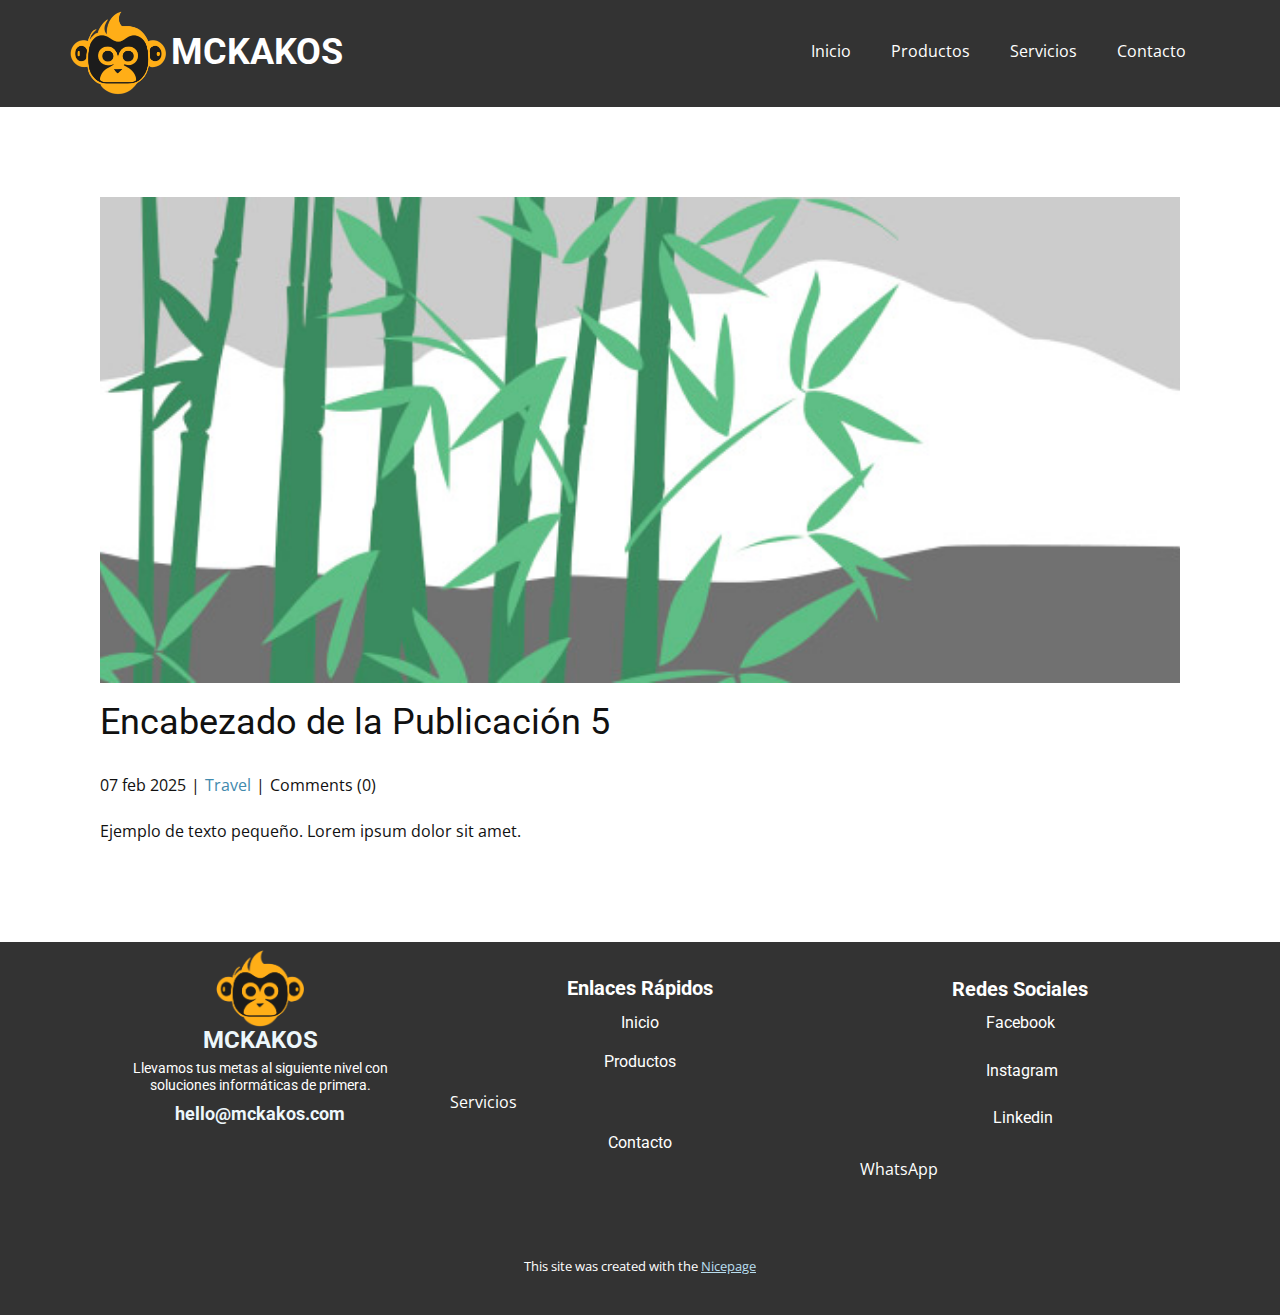
<file: blog/enviar-4.html>
<!DOCTYPE html>
<html style="font-size: 16px;" lang="es"><head>
    <meta name="viewport" content="width=device-width, initial-scale=1.0">
    <meta charset="utf-8">
    <meta name="keywords" content="Encabezado de la Publicación 1">
    <meta name="description" content="">
    <title>Encabezado de la Publicación 5</title>
    <link rel="stylesheet" href="../nicepage.css" media="screen">
<link rel="stylesheet" href="../Post-Template.css" media="screen">
    <script class="u-script" type="text/javascript" src="../jquery.js" defer=""></script>
    <script class="u-script" type="text/javascript" src="../nicepage.js" defer=""></script>
    <meta name="generator" content="Nicepage 7.5.2, nicepage.com">
    
    
    
    <link id="u-theme-google-font" rel="stylesheet" href="https://fonts.googleapis.com/css?family=Roboto:100,100i,300,300i,400,400i,500,500i,700,700i,900,900i|Open+Sans:300,300i,400,400i,500,500i,600,600i,700,700i,800,800i">
    <link id="u-page-google-font" rel="stylesheet" href="https://fonts.googleapis.com/css?family=Oswald:200,300,400,500,600,700">
    <script type="application/ld+json">{
		"@context": "http://schema.org",
		"@type": "Organization",
		"name": "Copia de pasantias mc"
}</script>
    <meta name="theme-color" content="#418aad">
  <meta data-intl-tel-input-cdn-path="intlTelInput/"></head>
  <body data-path-to-root="./" data-include-products="false" class="u-body u-xl-mode" data-lang="es"><header class="u-clearfix u-grey-80 u-header u-sticky u-sticky-7f66 u-header" id="header"><div class="u-clearfix u-sheet u-sheet-1">
        <img class="u-image u-image-contain u-image-default u-image-1" src="../images/mc.png" alt="" data-image-width="753" data-image-height="659">
        <h2 class="u-text u-text-default u-text-1"><b>MCKAKOS</b>
        </h2>
        <nav class="u-menu u-menu-one-level u-offcanvas u-menu-1">
          <div class="menu-collapse" style="font-size: 1rem; letter-spacing: 0px;">
            <a class="u-button-style u-custom-left-right-menu-spacing u-custom-padding-bottom u-custom-text-active-color u-custom-top-bottom-menu-spacing u-hamburger-link u-nav-link u-text-active-palette-1-base u-text-hover-palette-2-base u-hamburger-link-1" href="#">
              <svg class="u-svg-link" viewBox="0 0 24 24"><use xlink:href="#menu-hamburger"></use></svg>
              <svg class="u-svg-content" version="1.1" id="menu-hamburger" viewBox="0 0 16 16" x="0px" y="0px" xmlns:xlink="http://www.w3.org/1999/xlink" xmlns="http://www.w3.org/2000/svg"><g><rect y="1" width="16" height="2"></rect><rect y="7" width="16" height="2"></rect><rect y="13" width="16" height="2"></rect>
</g></svg>
            </a>
          </div>
          <div class="u-custom-menu u-nav-container">
            <ul class="u-nav u-unstyled u-nav-1"><li class="u-nav-item"><a class="u-button-style u-nav-link u-text-active-custom-color-2 u-text-hover-palette-2-base" href="../" style="padding: 10px 20px;">Inicio</a>
</li><li class="u-nav-item"><a class="u-button-style u-nav-link u-text-active-custom-color-2 u-text-hover-palette-2-base" href="../Productos.html" style="padding: 10px 20px;">Productos</a>
</li><li class="u-nav-item"><a class="u-button-style u-nav-link u-text-active-custom-color-2 u-text-hover-palette-2-base" href="../Servicios.html" style="padding: 10px 20px;">Servicios</a>
</li><li class="u-nav-item"><a class="u-button-style u-nav-link u-text-active-custom-color-2 u-text-hover-palette-2-base" href="../Contacto.html" style="padding: 10px 20px;">Contacto</a>
</li></ul>
          </div>
          <div class="u-custom-menu u-nav-container-collapse">
            <div class="u-black u-container-style u-inner-container-layout u-opacity u-opacity-95 u-sidenav">
              <div class="u-inner-container-layout u-sidenav-overflow">
                <div class="u-menu-close"></div>
                <ul class="u-align-center u-nav u-popupmenu-items u-unstyled u-nav-2"><li class="u-nav-item"><a class="u-button-style u-nav-link" href="../">Inicio</a>
</li><li class="u-nav-item"><a class="u-button-style u-nav-link" href="../Productos.html">Productos</a>
</li><li class="u-nav-item"><a class="u-button-style u-nav-link" href="../Servicios.html">Servicios</a>
</li><li class="u-nav-item"><a class="u-button-style u-nav-link" href="../Contacto.html">Contacto</a>
</li></ul>
              </div>
            </div>
            <div class="u-black u-menu-overlay u-opacity u-opacity-70"></div>
          </div>
        </nav>
      </div></header>
    <section class="u-align-center u-clearfix u-section-1" id="block-1">
      <div class="u-clearfix u-sheet u-valign-middle-md u-valign-middle-sm u-valign-middle-xs u-sheet-1"><!--post_details--><!--post_details_options_json--><!--{"source":""}--><!--/post_details_options_json--><!--blog_post-->
        <div class="u-container-style u-expanded-width u-post-details u-post-details-1">
          <div class="u-container-layout u-valign-middle u-container-layout-1"><!--blog_post_image-->
            <img alt="" class="u-blog-control u-expanded-width u-image u-image-default u-image-1" src="../images/68f64b9d.jpeg"><!--/blog_post_image--><!--blog_post_header-->
            <h2 class="u-blog-control u-text u-text-1">Encabezado de la Publicación 5</h2><!--/blog_post_header--><!--blog_post_metadata-->
            <div class="u-blog-control u-metadata u-metadata-1"><!--blog_post_metadata_date-->
              <span class="u-meta-date u-meta-icon">07 feb 2025</span><!--/blog_post_metadata_date--><!--blog_post_metadata_category-->
              <span class="u-meta-category u-meta-icon"><a href="../blog/blog.html#/blog-1///2">Travel</a></span><!--/blog_post_metadata_category--><!--blog_post_metadata_comments-->
              <span class="u-meta-comments u-meta-icon"><!--blog_post_metadata_comments_content-->Comments (0)<!--/blog_post_metadata_comments_content--></span><!--/blog_post_metadata_comments-->
            </div><!--/blog_post_metadata--><!--blog_post_content-->
            <div class="u-align-justify u-blog-control u-post-content u-text u-text-2 fr-view">
  <p>Ejemplo de texto pequeño. Lorem ipsum dolor sit amet.</p>
  </div><!--/blog_post_content-->
          </div>
        </div><!--/blog_post--><!--/post_details-->
      </div>
    </section>
    
    
    
    <footer class="u-clearfix u-footer u-grey-80" id="footer"><div class="u-clearfix u-sheet u-valign-middle u-sheet-1">
        <div class="data-layout-selected u-clearfix u-expanded-width u-layout-wrap u-layout-wrap-1">
          <div class="u-layout">
            <div class="u-layout-row">
              <div class="u-container-style u-layout-cell u-left-cell u-size-20 u-layout-cell-1">
                <div class="u-container-layout u-container-layout-1">
                  <img class="u-image u-image-contain u-image-default u-image-1" src="../images/mc.png" alt="" data-image-width="753" data-image-height="659">
                  <h1 class="u-align-center u-custom-font u-heading-font u-text u-text-1"> MCKAKOS</h1>
                  <h4 class="u-align-center u-text u-text-2"> Llevamos tus metas al siguiente nivel con soluciones informáticas de​ primera. </h4>
                  <h1 class="u-align-center u-custom-font u-heading-font u-text u-text-default u-text-3"> hello@mckakos.com</h1>
                </div>
              </div>
              <div class="u-container-align-center u-container-style u-layout-cell u-size-20 u-layout-cell-2">
                <div class="u-container-layout u-container-layout-2">
                  <p class="u-align-center u-custom-font u-heading-font u-text u-text-4"> Enlaces Rápi​dos </p>
                  <h4 class="u-align-center u-text u-text-5">
                    <a class="u-active-none u-border-none u-btn u-button-link u-button-style u-hover-none u-none u-text-white u-btn-1" href="../" data-page-id="278213445" title="Inicio"> Inicio</a>
                  </h4>
                  <h4 class="u-align-center u-text u-text-6">
                    <a class="u-active-none u-border-none u-btn u-button-link u-button-style u-hover-none u-none u-text-white u-btn-2" href="../Productos.html" data-page-id="656216629" title="Productos">Productos</a>
                  </h4>
                  <a class="u-active-none u-align-center u-border-none u-btn u-button-link u-button-style u-hover-none u-none u-text-white u-btn-3" href="../Servicios.html" data-page-id="50906758" title="Productos">Servicios</a>
                  <h4 class="u-align-center u-text u-text-7">
                    <a class="u-active-none u-border-none u-btn u-button-link u-button-style u-hover-none u-none u-text-white u-btn-4" href="../Contacto.html" data-page-id="261606028" title="Contacto">Contacto</a>
                  </h4>
                </div>
              </div>
              <div class="u-container-style u-layout-cell u-shape-rectangle u-size-20 u-layout-cell-3">
                <div class="u-container-layout u-container-layout-3">
                  <p class="u-align-center u-custom-font u-heading-font u-text u-text-8"> Redes Sociales </p>
                  <h4 class="u-align-center u-text u-text-9">
                    <a class="u-active-none u-border-none u-btn u-button-link u-button-style u-hover-none u-none u-text-white u-btn-5" href="http://www.facebook.com/mckakosmanabi/" title="http://www.facebook.com/mckakosmanabi/" target="_blank"> Facebook</a>
                  </h4>
                  <h4 class="u-align-center u-text u-text-10">
                    <a class="u-active-none u-border-none u-btn u-button-link u-button-style u-hover-none u-none u-text-white u-btn-6" href="https://www.instagram.com/mckakos_sas/" title="https://www.instagram.com/mckakos_sas/" target="_blank">&nbsp;​ Instagram&nbsp; </a>
                  </h4>
                  <h4 class="u-align-center u-text u-text-11">
                    <a class="u-active-none u-border-none u-btn u-button-link u-button-style u-hover-none u-none u-text-white u-btn-7" href="https://www.linkedin.com/company/mckakos/about/" title="Linkedin" target="_blank"> Linkedin</a>
                  </h4>
                  <a class="u-active-none u-align-center-xs u-border-none u-btn u-button-link u-button-style u-hover-none u-none u-text-white u-btn-8" href="https://wa.me/593992919399" title="WhatsApp" target="_blank">WhatsApp</a>
                </div>
              </div>
            </div>
          </div>
        </div>
      </div></footer>
    <section class="u-backlink u-clearfix u-grey-80">
      <p class="u-text">
        <span>This site was created with the </span>
        <a class="u-link" href="https://nicepage.com/" target="_blank" rel="nofollow">
          <span>Nicepage</span>
        </a>
      </p>
    </section>
  
</body></html>
</file>
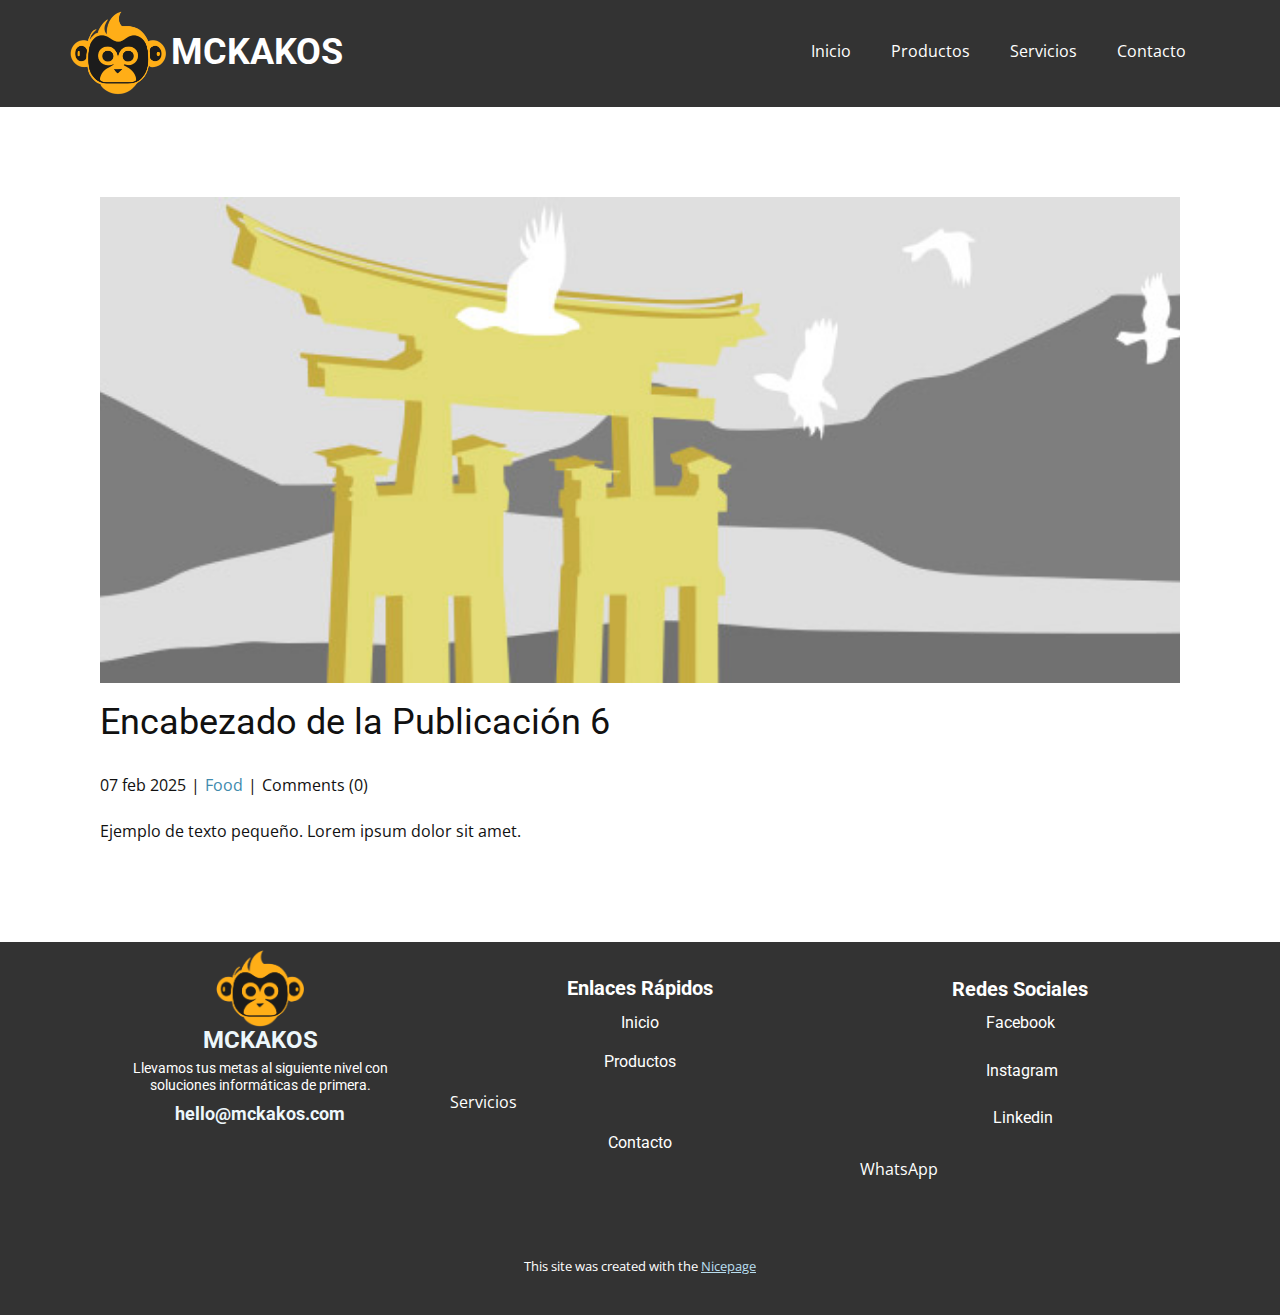
<file: blog/enviar-5.html>
<!DOCTYPE html>
<html style="font-size: 16px;" lang="es"><head>
    <meta name="viewport" content="width=device-width, initial-scale=1.0">
    <meta charset="utf-8">
    <meta name="keywords" content="Encabezado de la Publicación 1">
    <meta name="description" content="">
    <title>Encabezado de la Publicación 6</title>
    <link rel="stylesheet" href="../nicepage.css" media="screen">
<link rel="stylesheet" href="../Post-Template.css" media="screen">
    <script class="u-script" type="text/javascript" src="../jquery.js" defer=""></script>
    <script class="u-script" type="text/javascript" src="../nicepage.js" defer=""></script>
    <meta name="generator" content="Nicepage 7.5.2, nicepage.com">
    
    
    
    <link id="u-theme-google-font" rel="stylesheet" href="https://fonts.googleapis.com/css?family=Roboto:100,100i,300,300i,400,400i,500,500i,700,700i,900,900i|Open+Sans:300,300i,400,400i,500,500i,600,600i,700,700i,800,800i">
    <link id="u-page-google-font" rel="stylesheet" href="https://fonts.googleapis.com/css?family=Oswald:200,300,400,500,600,700">
    <script type="application/ld+json">{
		"@context": "http://schema.org",
		"@type": "Organization",
		"name": "Copia de pasantias mc"
}</script>
    <meta name="theme-color" content="#418aad">
  <meta data-intl-tel-input-cdn-path="intlTelInput/"></head>
  <body data-path-to-root="./" data-include-products="false" class="u-body u-xl-mode" data-lang="es"><header class="u-clearfix u-grey-80 u-header u-sticky u-sticky-7f66 u-header" id="header"><div class="u-clearfix u-sheet u-sheet-1">
        <img class="u-image u-image-contain u-image-default u-image-1" src="../images/mc.png" alt="" data-image-width="753" data-image-height="659">
        <h2 class="u-text u-text-default u-text-1"><b>MCKAKOS</b>
        </h2>
        <nav class="u-menu u-menu-one-level u-offcanvas u-menu-1">
          <div class="menu-collapse" style="font-size: 1rem; letter-spacing: 0px;">
            <a class="u-button-style u-custom-left-right-menu-spacing u-custom-padding-bottom u-custom-text-active-color u-custom-top-bottom-menu-spacing u-hamburger-link u-nav-link u-text-active-palette-1-base u-text-hover-palette-2-base u-hamburger-link-1" href="#">
              <svg class="u-svg-link" viewBox="0 0 24 24"><use xlink:href="#menu-hamburger"></use></svg>
              <svg class="u-svg-content" version="1.1" id="menu-hamburger" viewBox="0 0 16 16" x="0px" y="0px" xmlns:xlink="http://www.w3.org/1999/xlink" xmlns="http://www.w3.org/2000/svg"><g><rect y="1" width="16" height="2"></rect><rect y="7" width="16" height="2"></rect><rect y="13" width="16" height="2"></rect>
</g></svg>
            </a>
          </div>
          <div class="u-custom-menu u-nav-container">
            <ul class="u-nav u-unstyled u-nav-1"><li class="u-nav-item"><a class="u-button-style u-nav-link u-text-active-custom-color-2 u-text-hover-palette-2-base" href="../" style="padding: 10px 20px;">Inicio</a>
</li><li class="u-nav-item"><a class="u-button-style u-nav-link u-text-active-custom-color-2 u-text-hover-palette-2-base" href="../Productos.html" style="padding: 10px 20px;">Productos</a>
</li><li class="u-nav-item"><a class="u-button-style u-nav-link u-text-active-custom-color-2 u-text-hover-palette-2-base" href="../Servicios.html" style="padding: 10px 20px;">Servicios</a>
</li><li class="u-nav-item"><a class="u-button-style u-nav-link u-text-active-custom-color-2 u-text-hover-palette-2-base" href="../Contacto.html" style="padding: 10px 20px;">Contacto</a>
</li></ul>
          </div>
          <div class="u-custom-menu u-nav-container-collapse">
            <div class="u-black u-container-style u-inner-container-layout u-opacity u-opacity-95 u-sidenav">
              <div class="u-inner-container-layout u-sidenav-overflow">
                <div class="u-menu-close"></div>
                <ul class="u-align-center u-nav u-popupmenu-items u-unstyled u-nav-2"><li class="u-nav-item"><a class="u-button-style u-nav-link" href="../">Inicio</a>
</li><li class="u-nav-item"><a class="u-button-style u-nav-link" href="../Productos.html">Productos</a>
</li><li class="u-nav-item"><a class="u-button-style u-nav-link" href="../Servicios.html">Servicios</a>
</li><li class="u-nav-item"><a class="u-button-style u-nav-link" href="../Contacto.html">Contacto</a>
</li></ul>
              </div>
            </div>
            <div class="u-black u-menu-overlay u-opacity u-opacity-70"></div>
          </div>
        </nav>
      </div></header>
    <section class="u-align-center u-clearfix u-section-1" id="block-1">
      <div class="u-clearfix u-sheet u-valign-middle-md u-valign-middle-sm u-valign-middle-xs u-sheet-1"><!--post_details--><!--post_details_options_json--><!--{"source":""}--><!--/post_details_options_json--><!--blog_post-->
        <div class="u-container-style u-expanded-width u-post-details u-post-details-1">
          <div class="u-container-layout u-valign-middle u-container-layout-1"><!--blog_post_image-->
            <img alt="" class="u-blog-control u-expanded-width u-image u-image-default u-image-1" src="../images/8ad73f3c.jpeg"><!--/blog_post_image--><!--blog_post_header-->
            <h2 class="u-blog-control u-text u-text-1">Encabezado de la Publicación 6</h2><!--/blog_post_header--><!--blog_post_metadata-->
            <div class="u-blog-control u-metadata u-metadata-1"><!--blog_post_metadata_date-->
              <span class="u-meta-date u-meta-icon">07 feb 2025</span><!--/blog_post_metadata_date--><!--blog_post_metadata_category-->
              <span class="u-meta-category u-meta-icon"><a href="../blog/blog.html#/blog-1///1">Food</a></span><!--/blog_post_metadata_category--><!--blog_post_metadata_comments-->
              <span class="u-meta-comments u-meta-icon"><!--blog_post_metadata_comments_content-->Comments (0)<!--/blog_post_metadata_comments_content--></span><!--/blog_post_metadata_comments-->
            </div><!--/blog_post_metadata--><!--blog_post_content-->
            <div class="u-align-justify u-blog-control u-post-content u-text u-text-2 fr-view">
  <p>Ejemplo de texto pequeño. Lorem ipsum dolor sit amet.</p>
  </div><!--/blog_post_content-->
          </div>
        </div><!--/blog_post--><!--/post_details-->
      </div>
    </section>
    
    
    
    <footer class="u-clearfix u-footer u-grey-80" id="footer"><div class="u-clearfix u-sheet u-valign-middle u-sheet-1">
        <div class="data-layout-selected u-clearfix u-expanded-width u-layout-wrap u-layout-wrap-1">
          <div class="u-layout">
            <div class="u-layout-row">
              <div class="u-container-style u-layout-cell u-left-cell u-size-20 u-layout-cell-1">
                <div class="u-container-layout u-container-layout-1">
                  <img class="u-image u-image-contain u-image-default u-image-1" src="../images/mc.png" alt="" data-image-width="753" data-image-height="659">
                  <h1 class="u-align-center u-custom-font u-heading-font u-text u-text-1"> MCKAKOS</h1>
                  <h4 class="u-align-center u-text u-text-2"> Llevamos tus metas al siguiente nivel con soluciones informáticas de​ primera. </h4>
                  <h1 class="u-align-center u-custom-font u-heading-font u-text u-text-default u-text-3"> hello@mckakos.com</h1>
                </div>
              </div>
              <div class="u-container-align-center u-container-style u-layout-cell u-size-20 u-layout-cell-2">
                <div class="u-container-layout u-container-layout-2">
                  <p class="u-align-center u-custom-font u-heading-font u-text u-text-4"> Enlaces Rápi​dos </p>
                  <h4 class="u-align-center u-text u-text-5">
                    <a class="u-active-none u-border-none u-btn u-button-link u-button-style u-hover-none u-none u-text-white u-btn-1" href="../" data-page-id="278213445" title="Inicio"> Inicio</a>
                  </h4>
                  <h4 class="u-align-center u-text u-text-6">
                    <a class="u-active-none u-border-none u-btn u-button-link u-button-style u-hover-none u-none u-text-white u-btn-2" href="../Productos.html" data-page-id="656216629" title="Productos">Productos</a>
                  </h4>
                  <a class="u-active-none u-align-center u-border-none u-btn u-button-link u-button-style u-hover-none u-none u-text-white u-btn-3" href="../Servicios.html" data-page-id="50906758" title="Productos">Servicios</a>
                  <h4 class="u-align-center u-text u-text-7">
                    <a class="u-active-none u-border-none u-btn u-button-link u-button-style u-hover-none u-none u-text-white u-btn-4" href="../Contacto.html" data-page-id="261606028" title="Contacto">Contacto</a>
                  </h4>
                </div>
              </div>
              <div class="u-container-style u-layout-cell u-shape-rectangle u-size-20 u-layout-cell-3">
                <div class="u-container-layout u-container-layout-3">
                  <p class="u-align-center u-custom-font u-heading-font u-text u-text-8"> Redes Sociales </p>
                  <h4 class="u-align-center u-text u-text-9">
                    <a class="u-active-none u-border-none u-btn u-button-link u-button-style u-hover-none u-none u-text-white u-btn-5" href="http://www.facebook.com/mckakosmanabi/" title="http://www.facebook.com/mckakosmanabi/" target="_blank"> Facebook</a>
                  </h4>
                  <h4 class="u-align-center u-text u-text-10">
                    <a class="u-active-none u-border-none u-btn u-button-link u-button-style u-hover-none u-none u-text-white u-btn-6" href="https://www.instagram.com/mckakos_sas/" title="https://www.instagram.com/mckakos_sas/" target="_blank">&nbsp;​ Instagram&nbsp; </a>
                  </h4>
                  <h4 class="u-align-center u-text u-text-11">
                    <a class="u-active-none u-border-none u-btn u-button-link u-button-style u-hover-none u-none u-text-white u-btn-7" href="https://www.linkedin.com/company/mckakos/about/" title="Linkedin" target="_blank"> Linkedin</a>
                  </h4>
                  <a class="u-active-none u-align-center-xs u-border-none u-btn u-button-link u-button-style u-hover-none u-none u-text-white u-btn-8" href="https://wa.me/593992919399" title="WhatsApp" target="_blank">WhatsApp</a>
                </div>
              </div>
            </div>
          </div>
        </div>
      </div></footer>
    <section class="u-backlink u-clearfix u-grey-80">
      <p class="u-text">
        <span>This site was created with the </span>
        <a class="u-link" href="https://nicepage.com/" target="_blank" rel="nofollow">
          <span>Nicepage</span>
        </a>
      </p>
    </section>
  
</body></html>
</file>
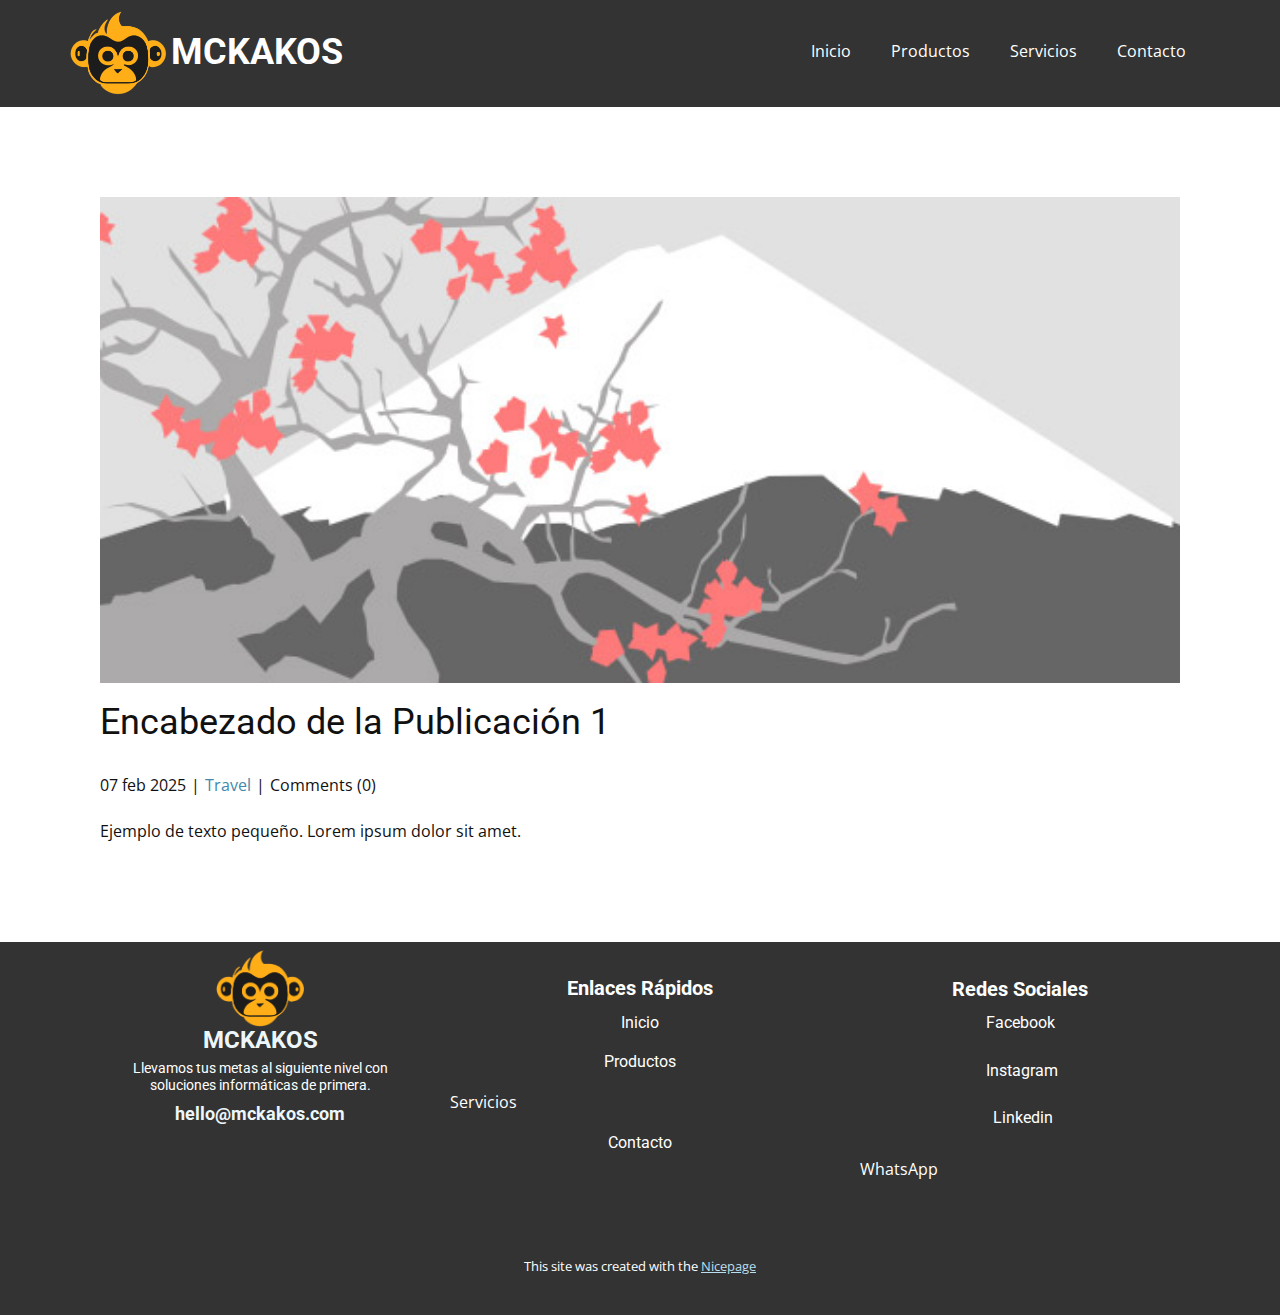
<file: blog/enviar.html>
<!DOCTYPE html>
<html style="font-size: 16px;" lang="es"><head>
    <meta name="viewport" content="width=device-width, initial-scale=1.0">
    <meta charset="utf-8">
    <meta name="keywords" content="Encabezado de la Publicación 1">
    <meta name="description" content="">
    <title>Encabezado de la Publicación 1</title>
    <link rel="stylesheet" href="../nicepage.css" media="screen">
<link rel="stylesheet" href="../Post-Template.css" media="screen">
    <script class="u-script" type="text/javascript" src="../jquery.js" defer=""></script>
    <script class="u-script" type="text/javascript" src="../nicepage.js" defer=""></script>
    <meta name="generator" content="Nicepage 7.5.2, nicepage.com">
    
    
    
    <link id="u-theme-google-font" rel="stylesheet" href="https://fonts.googleapis.com/css?family=Roboto:100,100i,300,300i,400,400i,500,500i,700,700i,900,900i|Open+Sans:300,300i,400,400i,500,500i,600,600i,700,700i,800,800i">
    <link id="u-page-google-font" rel="stylesheet" href="https://fonts.googleapis.com/css?family=Oswald:200,300,400,500,600,700">
    <script type="application/ld+json">{
		"@context": "http://schema.org",
		"@type": "Organization",
		"name": "Copia de pasantias mc"
}</script>
    <meta name="theme-color" content="#418aad">
  <meta data-intl-tel-input-cdn-path="intlTelInput/"></head>
  <body data-path-to-root="./" data-include-products="false" class="u-body u-xl-mode" data-lang="es"><header class="u-clearfix u-grey-80 u-header u-sticky u-sticky-7f66 u-header" id="header"><div class="u-clearfix u-sheet u-sheet-1">
        <img class="u-image u-image-contain u-image-default u-image-1" src="../images/mc.png" alt="" data-image-width="753" data-image-height="659">
        <h2 class="u-text u-text-default u-text-1"><b>MCKAKOS</b>
        </h2>
        <nav class="u-menu u-menu-one-level u-offcanvas u-menu-1">
          <div class="menu-collapse" style="font-size: 1rem; letter-spacing: 0px;">
            <a class="u-button-style u-custom-left-right-menu-spacing u-custom-padding-bottom u-custom-text-active-color u-custom-top-bottom-menu-spacing u-hamburger-link u-nav-link u-text-active-palette-1-base u-text-hover-palette-2-base u-hamburger-link-1" href="#">
              <svg class="u-svg-link" viewBox="0 0 24 24"><use xlink:href="#menu-hamburger"></use></svg>
              <svg class="u-svg-content" version="1.1" id="menu-hamburger" viewBox="0 0 16 16" x="0px" y="0px" xmlns:xlink="http://www.w3.org/1999/xlink" xmlns="http://www.w3.org/2000/svg"><g><rect y="1" width="16" height="2"></rect><rect y="7" width="16" height="2"></rect><rect y="13" width="16" height="2"></rect>
</g></svg>
            </a>
          </div>
          <div class="u-custom-menu u-nav-container">
            <ul class="u-nav u-unstyled u-nav-1"><li class="u-nav-item"><a class="u-button-style u-nav-link u-text-active-custom-color-2 u-text-hover-palette-2-base" href="../" style="padding: 10px 20px;">Inicio</a>
</li><li class="u-nav-item"><a class="u-button-style u-nav-link u-text-active-custom-color-2 u-text-hover-palette-2-base" href="../Productos.html" style="padding: 10px 20px;">Productos</a>
</li><li class="u-nav-item"><a class="u-button-style u-nav-link u-text-active-custom-color-2 u-text-hover-palette-2-base" href="../Servicios.html" style="padding: 10px 20px;">Servicios</a>
</li><li class="u-nav-item"><a class="u-button-style u-nav-link u-text-active-custom-color-2 u-text-hover-palette-2-base" href="../Contacto.html" style="padding: 10px 20px;">Contacto</a>
</li></ul>
          </div>
          <div class="u-custom-menu u-nav-container-collapse">
            <div class="u-black u-container-style u-inner-container-layout u-opacity u-opacity-95 u-sidenav">
              <div class="u-inner-container-layout u-sidenav-overflow">
                <div class="u-menu-close"></div>
                <ul class="u-align-center u-nav u-popupmenu-items u-unstyled u-nav-2"><li class="u-nav-item"><a class="u-button-style u-nav-link" href="../">Inicio</a>
</li><li class="u-nav-item"><a class="u-button-style u-nav-link" href="../Productos.html">Productos</a>
</li><li class="u-nav-item"><a class="u-button-style u-nav-link" href="../Servicios.html">Servicios</a>
</li><li class="u-nav-item"><a class="u-button-style u-nav-link" href="../Contacto.html">Contacto</a>
</li></ul>
              </div>
            </div>
            <div class="u-black u-menu-overlay u-opacity u-opacity-70"></div>
          </div>
        </nav>
      </div></header>
    <section class="u-align-center u-clearfix u-section-1" id="block-1">
      <div class="u-clearfix u-sheet u-valign-middle-md u-valign-middle-sm u-valign-middle-xs u-sheet-1"><!--post_details--><!--post_details_options_json--><!--{"source":""}--><!--/post_details_options_json--><!--blog_post-->
        <div class="u-container-style u-expanded-width u-post-details u-post-details-1">
          <div class="u-container-layout u-valign-middle u-container-layout-1"><!--blog_post_image-->
            <img alt="" class="u-blog-control u-expanded-width u-image u-image-default u-image-1" src="../images/0fd3416c.jpeg"><!--/blog_post_image--><!--blog_post_header-->
            <h2 class="u-blog-control u-text u-text-1">Encabezado de la Publicación 1</h2><!--/blog_post_header--><!--blog_post_metadata-->
            <div class="u-blog-control u-metadata u-metadata-1"><!--blog_post_metadata_date-->
              <span class="u-meta-date u-meta-icon">07 feb 2025</span><!--/blog_post_metadata_date--><!--blog_post_metadata_category-->
              <span class="u-meta-category u-meta-icon"><a href="../blog/blog.html#/blog-1///2">Travel</a></span><!--/blog_post_metadata_category--><!--blog_post_metadata_comments-->
              <span class="u-meta-comments u-meta-icon"><!--blog_post_metadata_comments_content-->Comments (0)<!--/blog_post_metadata_comments_content--></span><!--/blog_post_metadata_comments-->
            </div><!--/blog_post_metadata--><!--blog_post_content-->
            <div class="u-align-justify u-blog-control u-post-content u-text u-text-2 fr-view">
  <p>Ejemplo de texto pequeño. Lorem ipsum dolor sit amet.</p>
  </div><!--/blog_post_content-->
          </div>
        </div><!--/blog_post--><!--/post_details-->
      </div>
    </section>
    
    
    
    <footer class="u-clearfix u-footer u-grey-80" id="footer"><div class="u-clearfix u-sheet u-valign-middle u-sheet-1">
        <div class="data-layout-selected u-clearfix u-expanded-width u-layout-wrap u-layout-wrap-1">
          <div class="u-layout">
            <div class="u-layout-row">
              <div class="u-container-style u-layout-cell u-left-cell u-size-20 u-layout-cell-1">
                <div class="u-container-layout u-container-layout-1">
                  <img class="u-image u-image-contain u-image-default u-image-1" src="../images/mc.png" alt="" data-image-width="753" data-image-height="659">
                  <h1 class="u-align-center u-custom-font u-heading-font u-text u-text-1"> MCKAKOS</h1>
                  <h4 class="u-align-center u-text u-text-2"> Llevamos tus metas al siguiente nivel con soluciones informáticas de​ primera. </h4>
                  <h1 class="u-align-center u-custom-font u-heading-font u-text u-text-default u-text-3"> hello@mckakos.com</h1>
                </div>
              </div>
              <div class="u-container-align-center u-container-style u-layout-cell u-size-20 u-layout-cell-2">
                <div class="u-container-layout u-container-layout-2">
                  <p class="u-align-center u-custom-font u-heading-font u-text u-text-4"> Enlaces Rápi​dos </p>
                  <h4 class="u-align-center u-text u-text-5">
                    <a class="u-active-none u-border-none u-btn u-button-link u-button-style u-hover-none u-none u-text-white u-btn-1" href="../" data-page-id="278213445" title="Inicio"> Inicio</a>
                  </h4>
                  <h4 class="u-align-center u-text u-text-6">
                    <a class="u-active-none u-border-none u-btn u-button-link u-button-style u-hover-none u-none u-text-white u-btn-2" href="../Productos.html" data-page-id="656216629" title="Productos">Productos</a>
                  </h4>
                  <a class="u-active-none u-align-center u-border-none u-btn u-button-link u-button-style u-hover-none u-none u-text-white u-btn-3" href="../Servicios.html" data-page-id="50906758" title="Productos">Servicios</a>
                  <h4 class="u-align-center u-text u-text-7">
                    <a class="u-active-none u-border-none u-btn u-button-link u-button-style u-hover-none u-none u-text-white u-btn-4" href="../Contacto.html" data-page-id="261606028" title="Contacto">Contacto</a>
                  </h4>
                </div>
              </div>
              <div class="u-container-style u-layout-cell u-shape-rectangle u-size-20 u-layout-cell-3">
                <div class="u-container-layout u-container-layout-3">
                  <p class="u-align-center u-custom-font u-heading-font u-text u-text-8"> Redes Sociales </p>
                  <h4 class="u-align-center u-text u-text-9">
                    <a class="u-active-none u-border-none u-btn u-button-link u-button-style u-hover-none u-none u-text-white u-btn-5" href="http://www.facebook.com/mckakosmanabi/" title="http://www.facebook.com/mckakosmanabi/" target="_blank"> Facebook</a>
                  </h4>
                  <h4 class="u-align-center u-text u-text-10">
                    <a class="u-active-none u-border-none u-btn u-button-link u-button-style u-hover-none u-none u-text-white u-btn-6" href="https://www.instagram.com/mckakos_sas/" title="https://www.instagram.com/mckakos_sas/" target="_blank">&nbsp;​ Instagram&nbsp; </a>
                  </h4>
                  <h4 class="u-align-center u-text u-text-11">
                    <a class="u-active-none u-border-none u-btn u-button-link u-button-style u-hover-none u-none u-text-white u-btn-7" href="https://www.linkedin.com/company/mckakos/about/" title="Linkedin" target="_blank"> Linkedin</a>
                  </h4>
                  <a class="u-active-none u-align-center-xs u-border-none u-btn u-button-link u-button-style u-hover-none u-none u-text-white u-btn-8" href="https://wa.me/593992919399" title="WhatsApp" target="_blank">WhatsApp</a>
                </div>
              </div>
            </div>
          </div>
        </div>
      </div></footer>
    <section class="u-backlink u-clearfix u-grey-80">
      <p class="u-text">
        <span>This site was created with the </span>
        <a class="u-link" href="https://nicepage.com/" target="_blank" rel="nofollow">
          <span>Nicepage</span>
        </a>
      </p>
    </section>
  
</body></html>
</file>
